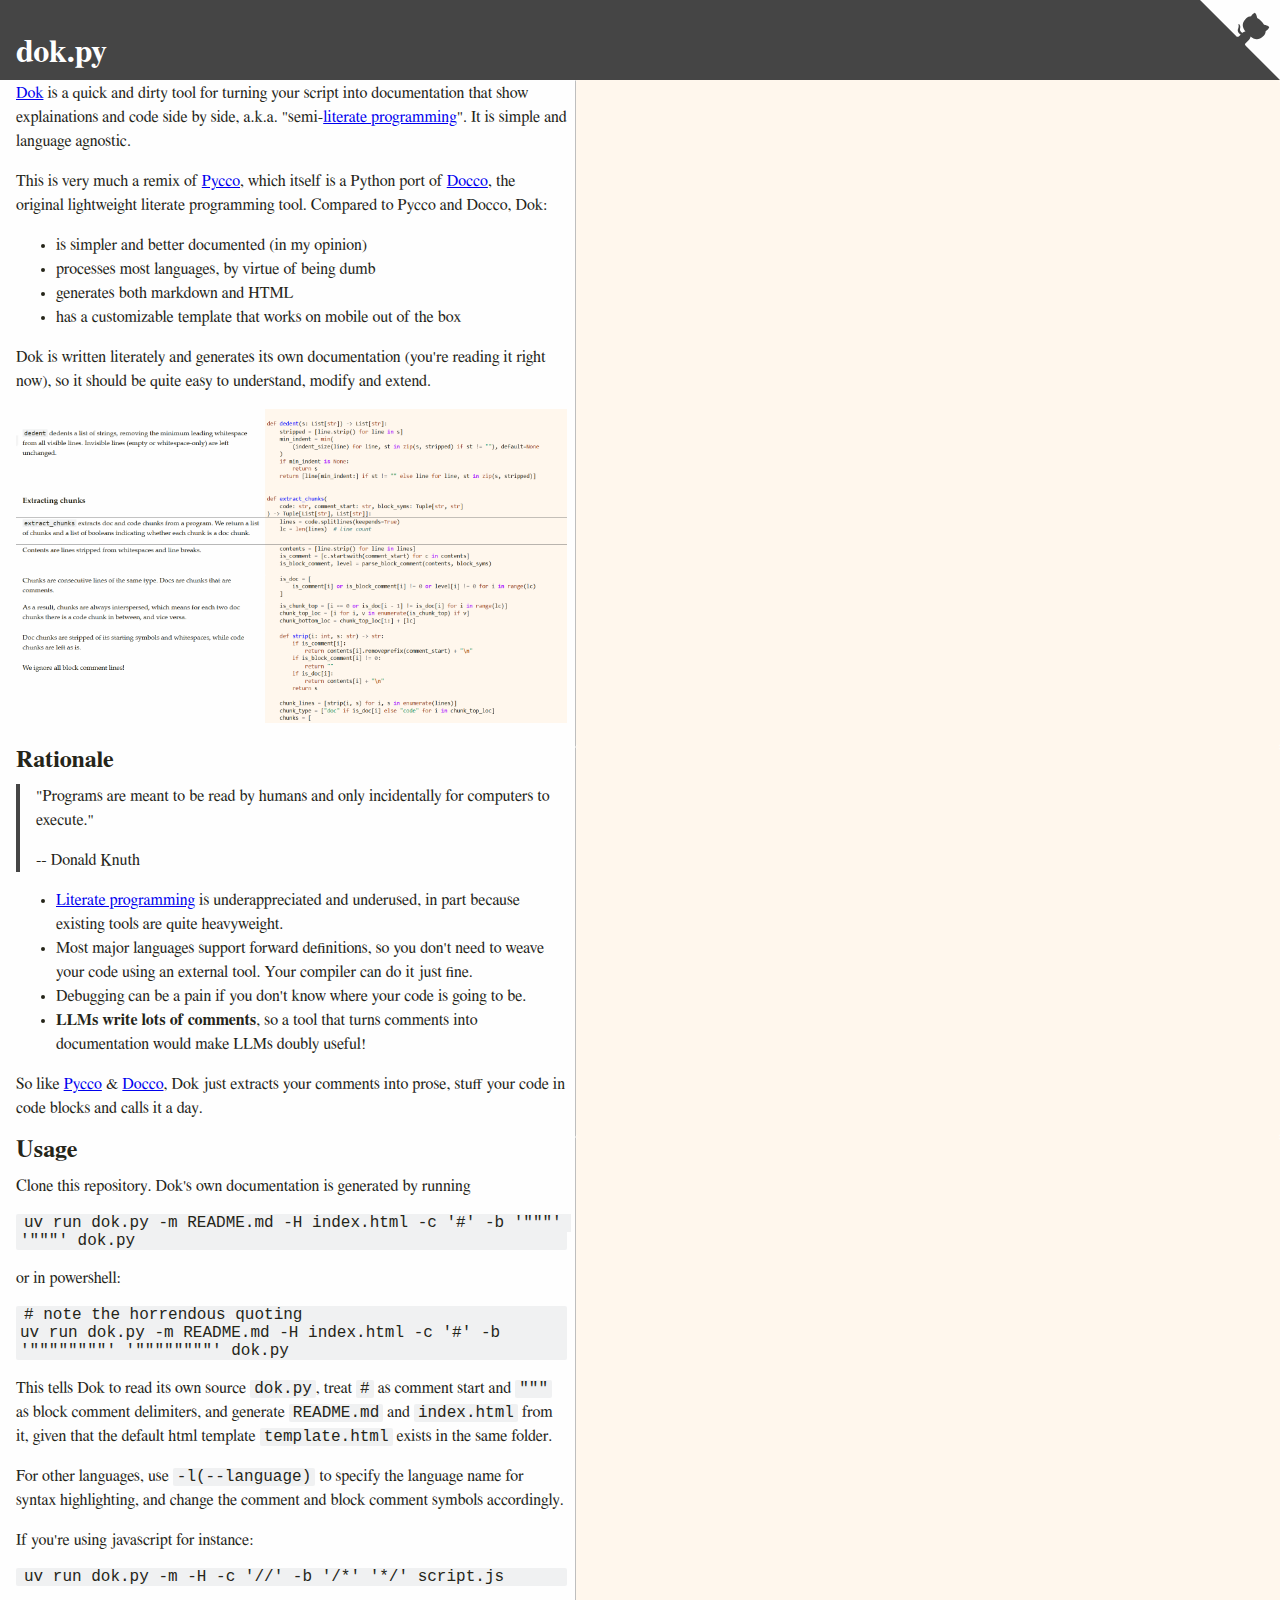
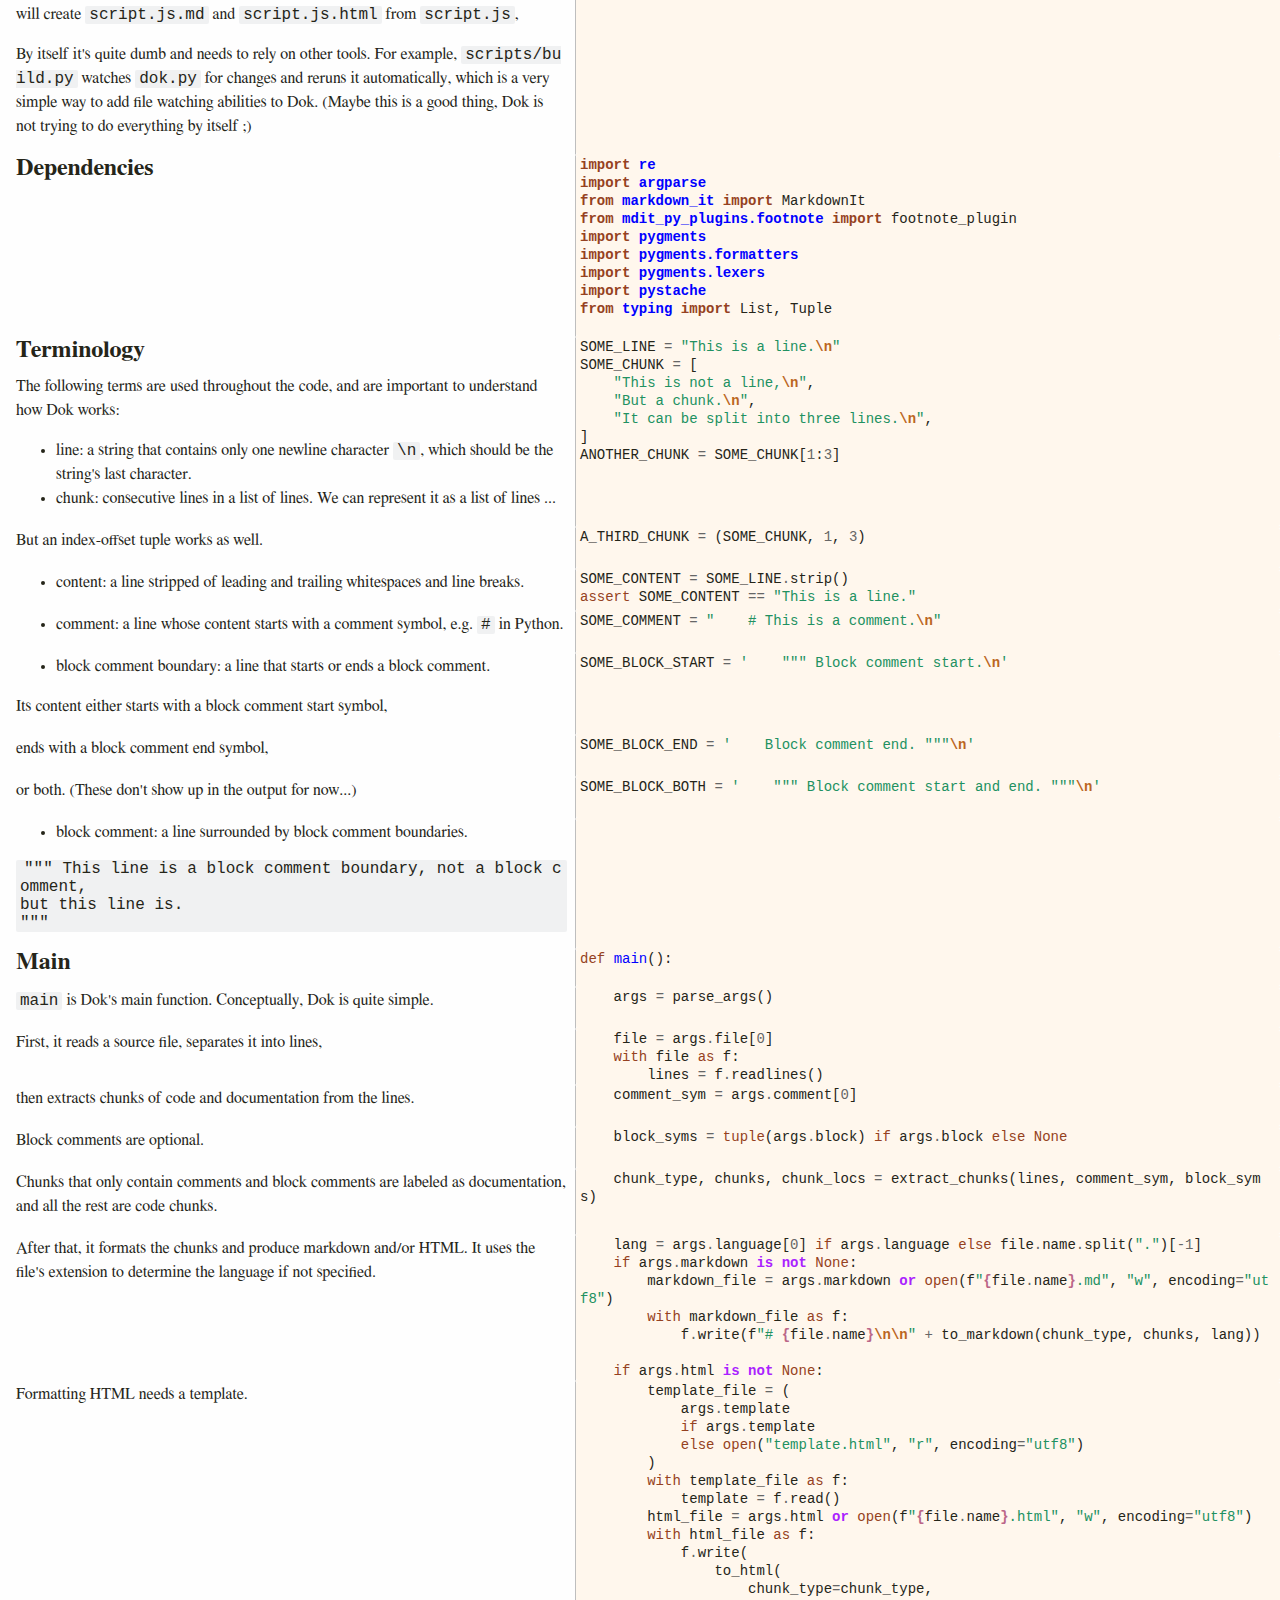
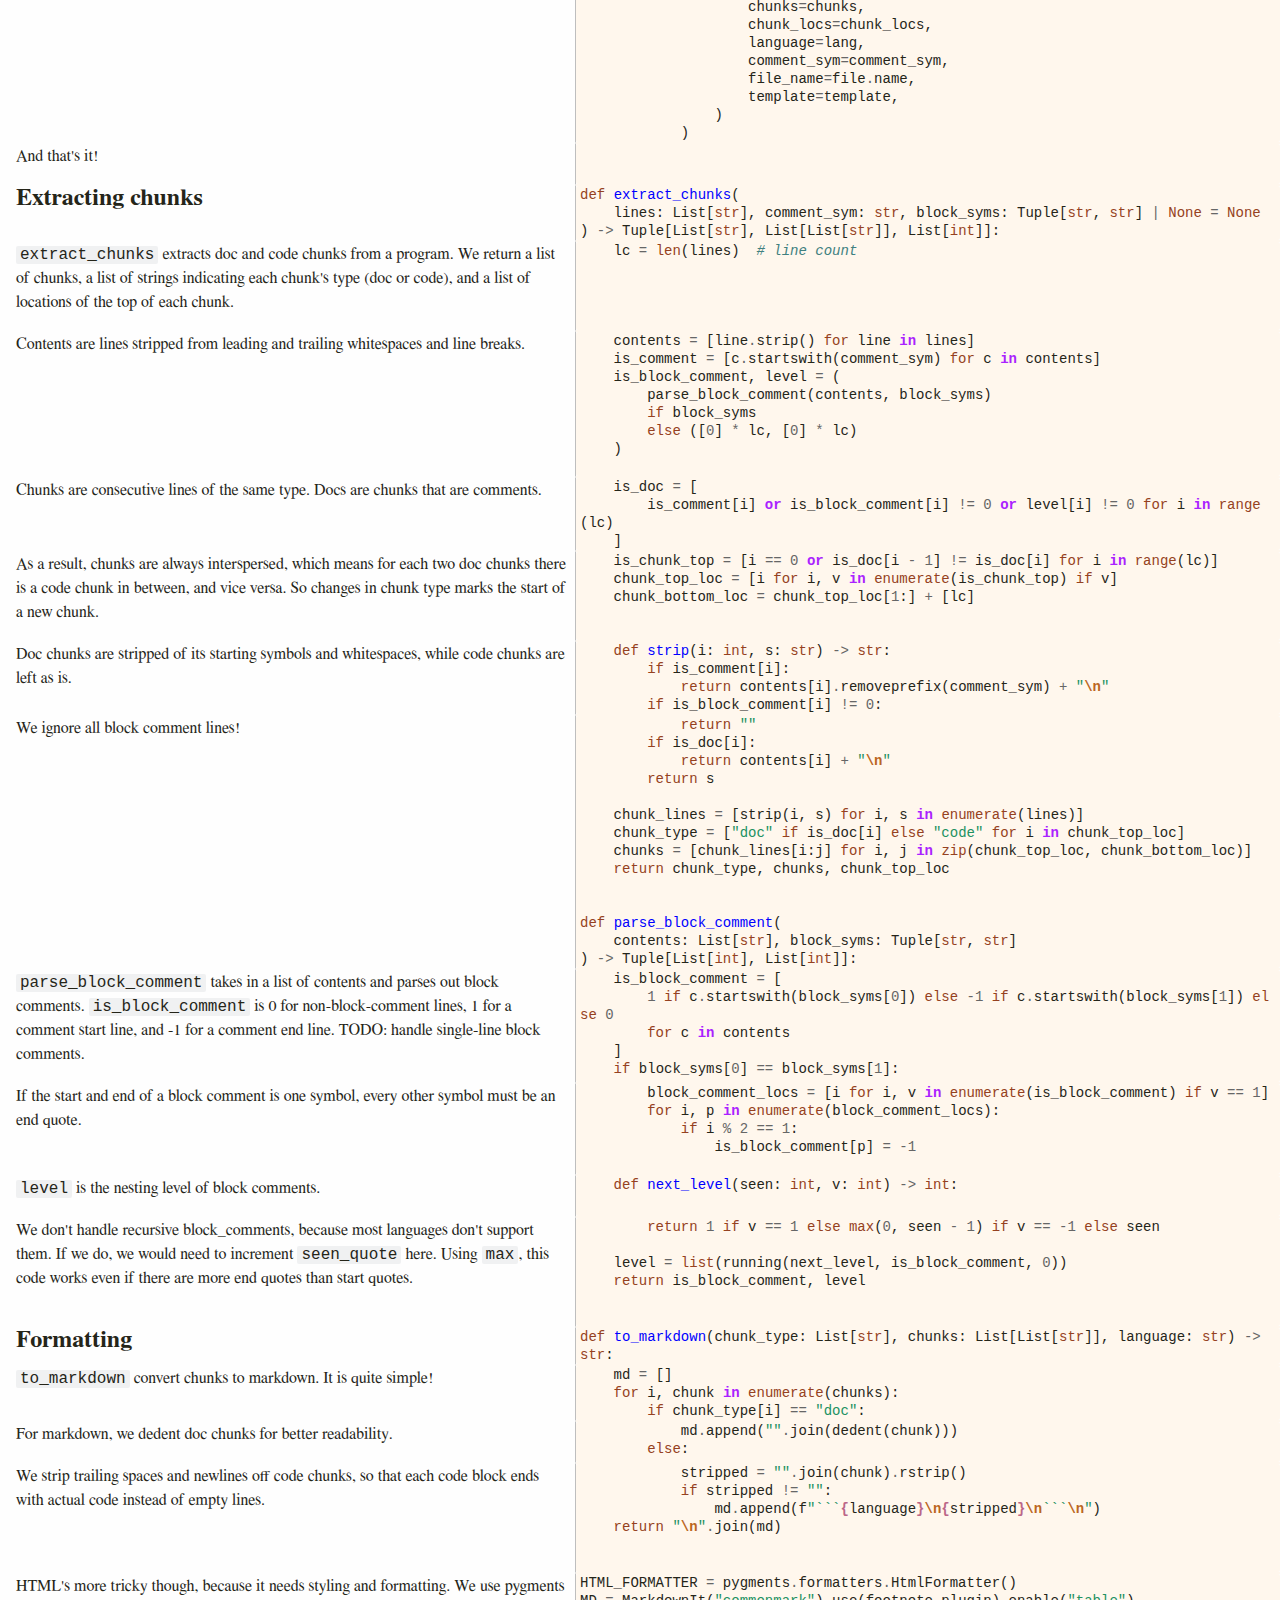
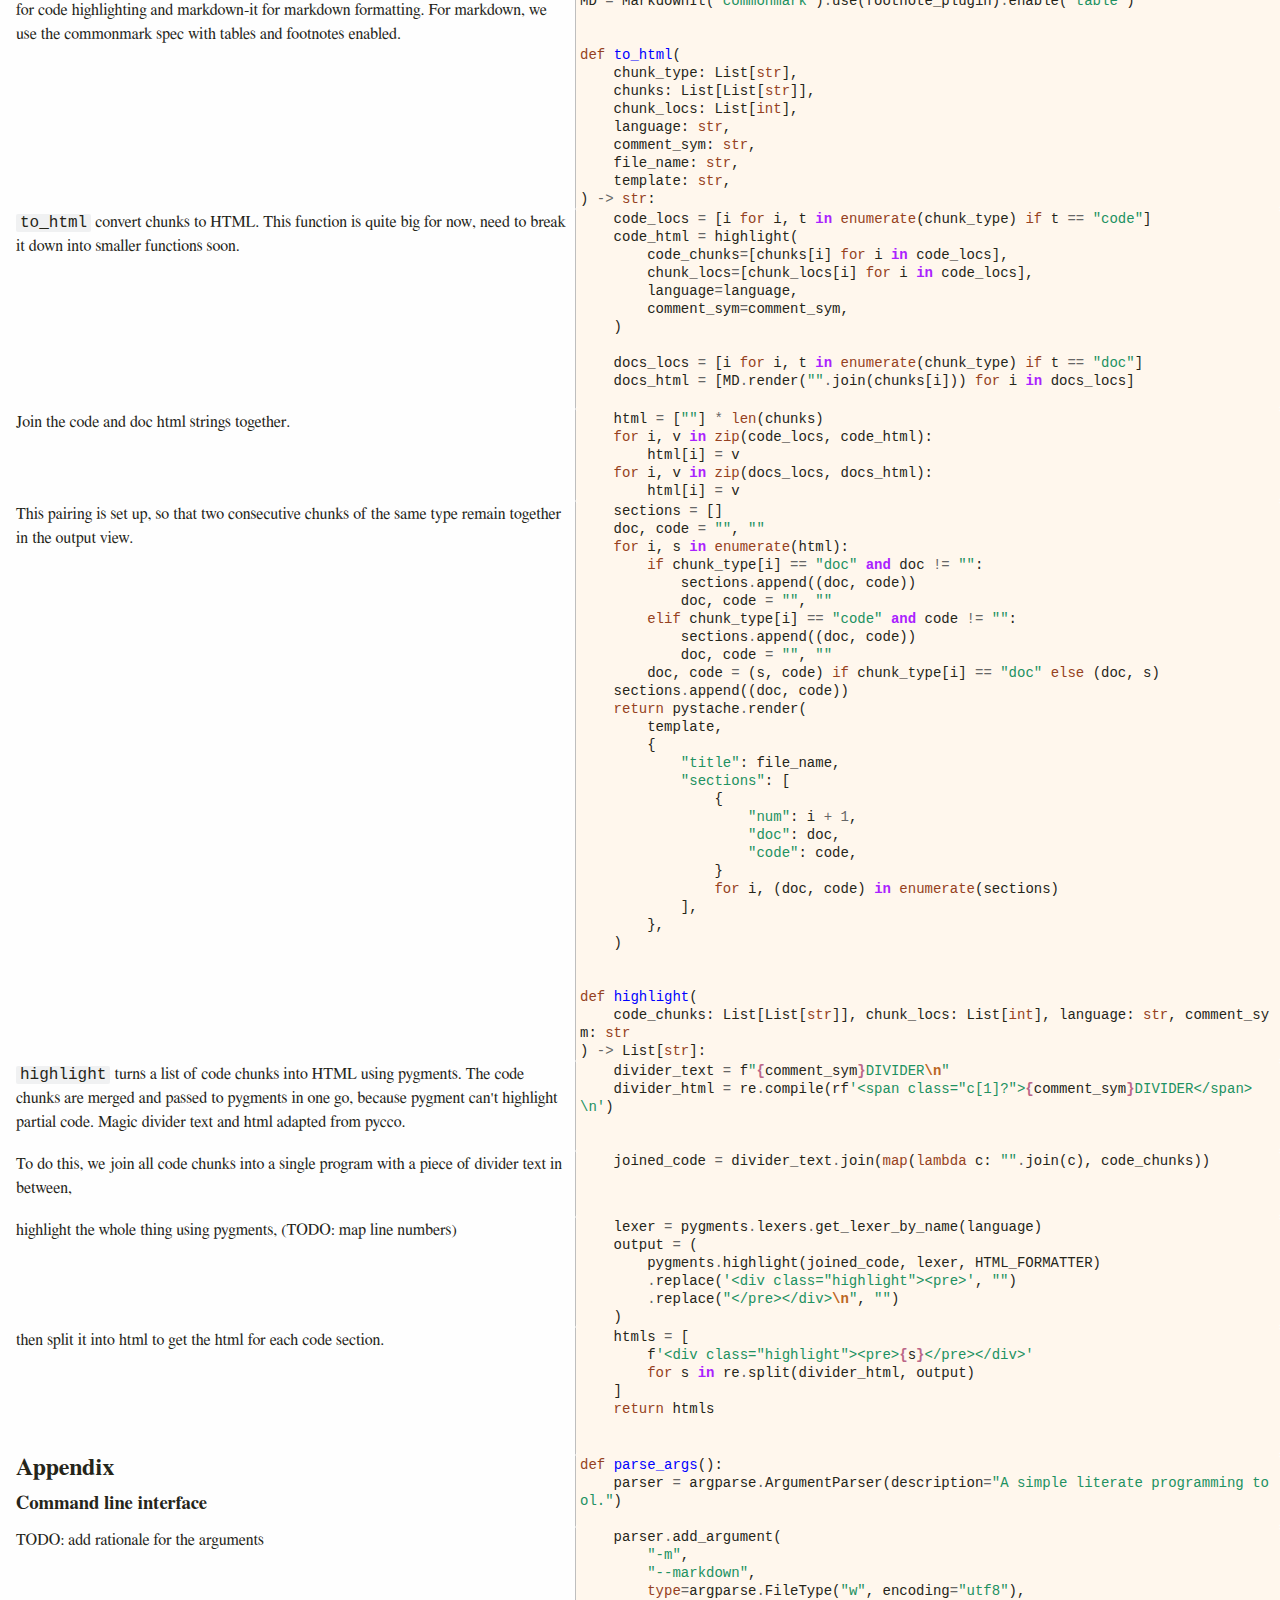
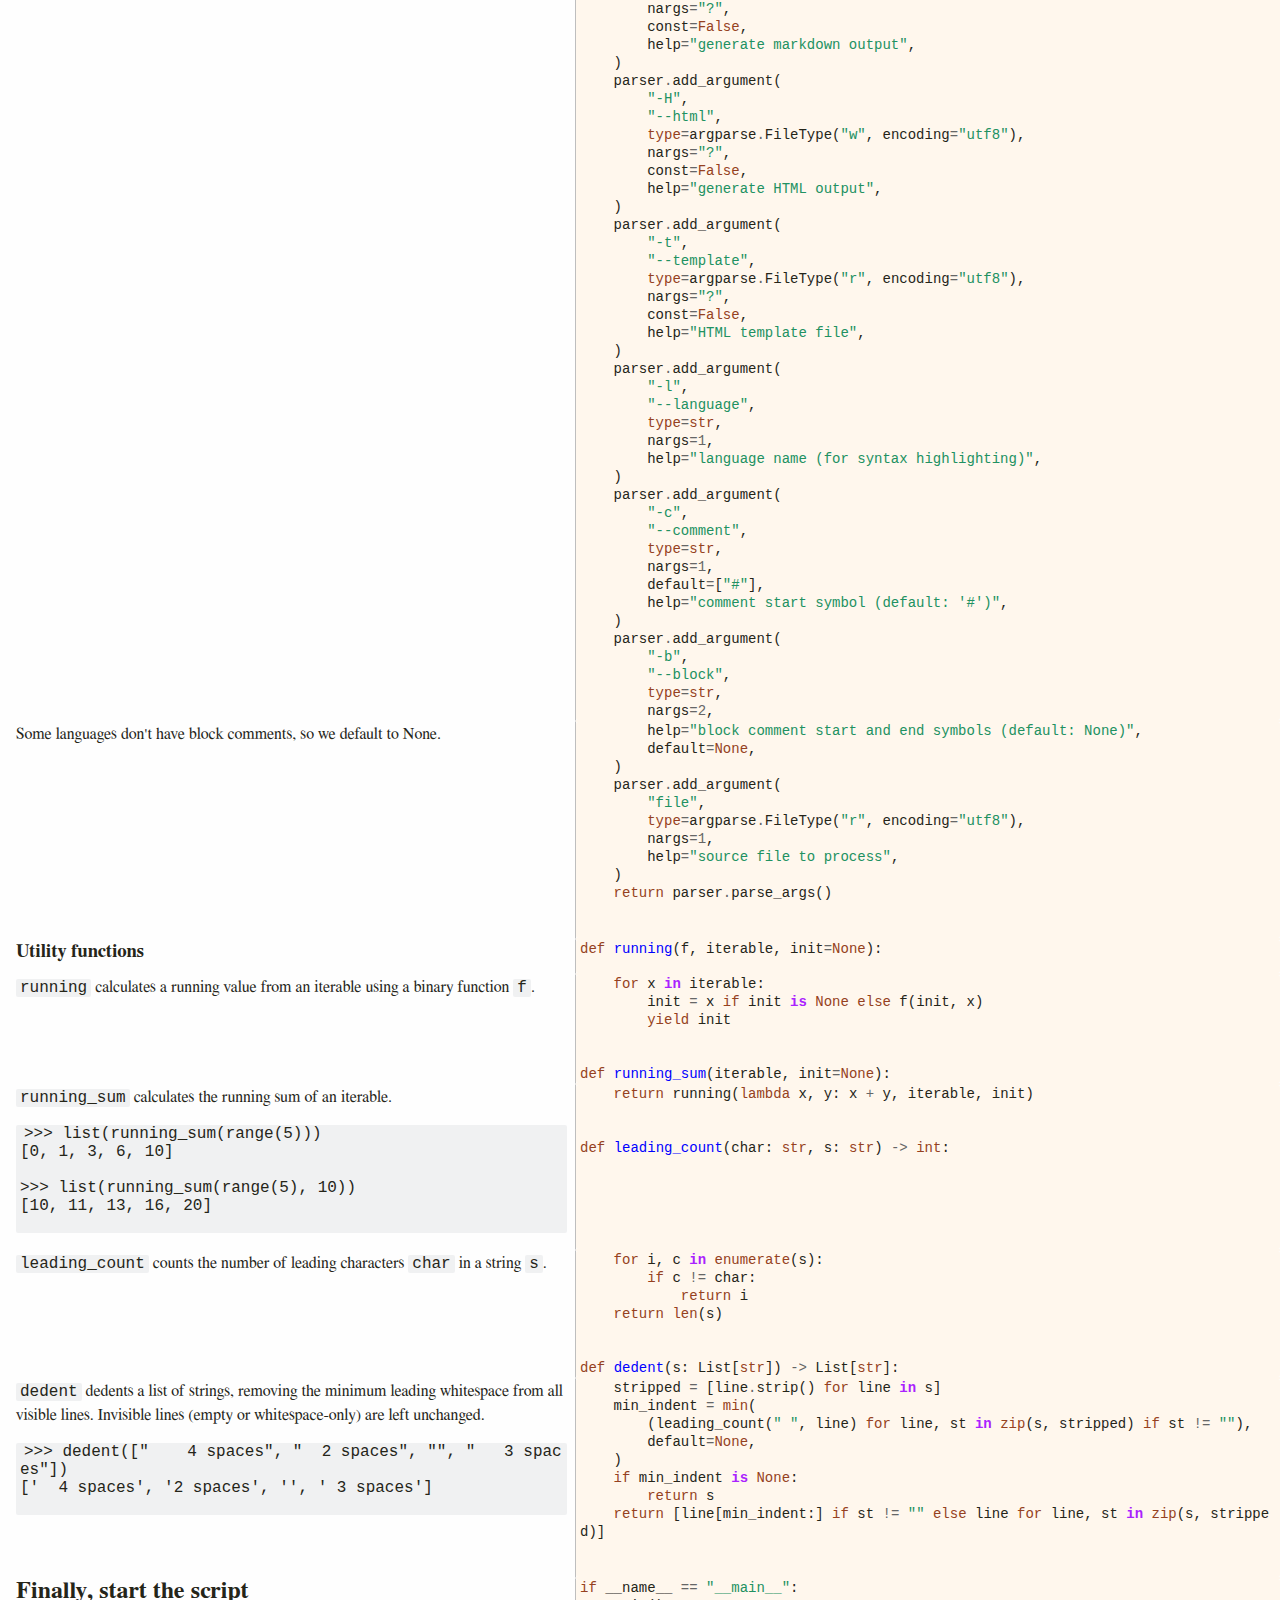
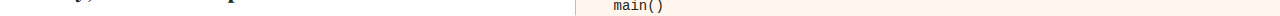
<file: index.html>
<!DOCTYPE html>
<html>
  <head>
    <meta http-equiv="content-type" content="text/html;charset=utf-8" />
    <title>dok.py</title>
    <link rel="stylesheet" href="dok.css" type="text/css" />
  </head>
  <body>
    <div id="container">
      <div id="background"></div>
      <header>
        <h1 class="doc">dok.py</h1>
        <a
          href="https://github.com/RebelPotato/doci.py"
          class="github-corner"
          aria-label="View source on GitHub"
          ><svg
            width="80"
            height="80"
            viewBox="0 0 250 250"
            style="
              fill: #fefefe;
              color: #454545;
              position: absolute;
              top: 0;
              border: 0;
              right: 0;
            "
            aria-hidden="true"
          >
            <path d="M0,0 L115,115 L130,115 L142,142 L250,250 L250,0 Z" />
            <path
              d="M128.3,109.0 C113.8,99.7 119.0,89.6 119.0,89.6 C122.0,82.7 120.5,78.6 120.5,78.6 C119.2,72.0 123.4,76.3 123.4,76.3 C127.3,80.9 125.5,87.3 125.5,87.3 C122.9,97.6 130.6,101.9 134.4,103.2"
              fill="currentColor"
              style="transform-origin: 130px 106px"
              class="octo-arm"
            />
            <path
              d="M115.0,115.0 C114.9,115.1 118.7,116.5 119.8,115.4 L133.7,101.6 C136.9,99.2 139.9,98.4 142.2,98.6 C133.8,88.0 127.5,74.4 143.8,58.0 C148.5,53.4 154.0,51.2 159.7,51.0 C160.3,49.4 163.2,43.6 171.4,40.1 C171.4,40.1 176.1,42.5 178.8,56.2 C183.1,58.6 187.2,61.8 190.9,65.4 C194.5,69.0 197.7,73.2 200.1,77.6 C213.8,80.2 216.3,84.9 216.3,84.9 C212.7,93.1 206.9,96.0 205.4,96.6 C205.1,102.4 203.0,107.8 198.3,112.5 C181.9,128.9 168.3,122.5 157.7,114.1 C157.9,116.9 156.7,120.9 152.7,124.9 L141.0,136.5 C139.8,137.7 141.6,141.9 141.8,141.8 Z"
              fill="currentColor"
              class="octo-body"
            /></svg></a
        ><style>
          .github-corner:hover .octo-arm {
            animation: octocat-wave 560ms ease-in-out;
          }
          @keyframes octocat-wave {
            0%,
            100% {
              transform: rotate(0);
            }
            20%,
            60% {
              transform: rotate(-25deg);
            }
            40%,
            80% {
              transform: rotate(10deg);
            }
          }
          @media (max-width: 500px) {
            .github-corner:hover .octo-arm {
              animation: none;
            }
            .github-corner .octo-arm {
              animation: octocat-wave 560ms ease-in-out;
            }
          }
        </style>
      </header>
      <section id="section-1">
        <div class="doc">
          <div class="octowrap">
            <a class="octothorpe" href="#section-1">#</a>
          </div>
          <p><a href="https://rebelpotato.github.io/dok.py/">Dok</a> is a quick and dirty tool for turning your script into documentation
that show explainations and code side by side, a.k.a. &quot;semi-<a href="https://en.wikipedia.org/wiki/Literate_programming">literate programming</a>&quot;.
It is simple and language agnostic.</p>
<p>This is very much a remix of <a href="https://github.com/pycco-docs/pycco">Pycco</a>,
which itself is a Python port of <a href="https://github.com/jashkenas/docco">Docco</a>,
the original lightweight literate programming tool. Compared to Pycco and Docco, Dok:</p>
<ul>
<li>is simpler and better documented (in my opinion)</li>
<li>processes most languages, by virtue of being dumb</li>
<li>generates both markdown and HTML</li>
<li>has a customizable template that works on mobile out of the box</li>
</ul>
<p>Dok is written literately and generates its own documentation (you're reading it right now),
so it should be quite easy to understand, modify and extend.</p>
<p><img src="./assets/screenshot.png" alt="Screenshot of Dok output" /></p>

        </div>
        <div class="code"><div class="highlight"><pre><span></span></pre></div></div>
      </section>
      <section id="section-2">
        <div class="doc">
          <div class="octowrap">
            <a class="octothorpe" href="#section-2">#</a>
          </div>
          <h2>Rationale</h2>
<blockquote>
<p>&quot;Programs are meant to be read by humans and only incidentally for computers to execute.&quot;</p>
<p>-- Donald Knuth</p>
</blockquote>
<ul>
<li><a href="https://en.wikipedia.org/wiki/Literate_programming">Literate programming</a> is
underappreciated and underused, in part because existing tools are quite heavyweight.</li>
<li>Most major languages support forward definitions, so you don't need to
weave your code using an external tool. Your compiler can do it just fine.</li>
<li>Debugging can be a pain if you don't know where your code is going to be.</li>
<li><strong>LLMs write lots of comments</strong>, so a tool that turns comments into documentation
would make LLMs doubly useful!</li>
</ul>
<p>So like <a href="https://github.com/pycco-docs/pycco">Pycco</a> &amp; <a href="https://github.com/jashkenas/docco">Docco</a>,
Dok just extracts your comments into prose, stuff your code in code blocks
and calls it a day.</p>

        </div>
        <div class="code"><div class="highlight"><pre>
</pre></div></div>
      </section>
      <section id="section-3">
        <div class="doc">
          <div class="octowrap">
            <a class="octothorpe" href="#section-3">#</a>
          </div>
          <h2>Usage</h2>
<p>Clone this repository. Dok's own documentation is generated by running</p>
<pre><code class="language-bash">uv run dok.py -m README.md -H index.html -c '#' -b '&quot;&quot;&quot;' '&quot;&quot;&quot;' dok.py
</code></pre>
<p>or in powershell:</p>
<pre><code class="language-powershell"># note the horrendous quoting
uv run dok.py -m README.md -H index.html -c '#' -b '&quot;&quot;&quot;&quot;&quot;&quot;&quot;&quot;' '&quot;&quot;&quot;&quot;&quot;&quot;&quot;&quot;' dok.py
</code></pre>
<p>This tells Dok to read its own source <code>dok.py</code>, treat <code>#</code> as comment start
and <code>&quot;&quot;&quot;</code> as block comment delimiters, and generate <code>README.md</code> and <code>index.html</code>
from it, given that the default html template <code>template.html</code> exists in the same folder.</p>
<p>For other languages, use <code>-l(--language)</code> to specify the language name for syntax highlighting,
and change the comment and block comment symbols accordingly.</p>
<p>If you're using javascript for instance:</p>
<pre><code class="language-bash">uv run dok.py -m -H -c '//' -b '/*' '*/' script.js
</code></pre>
<p>will create <code>script.js.md</code> and <code>script.js.html</code> from <code>script.js</code>,</p>
<p>By itself it's quite dumb and needs to rely on other tools. For example, <code>scripts/build.py</code>
watches <code>dok.py</code> for changes and reruns it automatically, which
is a very simple way to add file watching abilities to Dok.
(Maybe this is a good thing, Dok is not trying to do everything by itself ;)</p>

        </div>
        <div class="code"><div class="highlight"><pre>
</pre></div></div>
      </section>
      <section id="section-4">
        <div class="doc">
          <div class="octowrap">
            <a class="octothorpe" href="#section-4">#</a>
          </div>
          <h2>Dependencies</h2>

        </div>
        <div class="code"><div class="highlight"><pre><span class="kn">import</span><span class="w"> </span><span class="nn">re</span>
<span class="kn">import</span><span class="w"> </span><span class="nn">argparse</span>
<span class="kn">from</span><span class="w"> </span><span class="nn">markdown_it</span><span class="w"> </span><span class="kn">import</span> <span class="n">MarkdownIt</span>
<span class="kn">from</span><span class="w"> </span><span class="nn">mdit_py_plugins.footnote</span><span class="w"> </span><span class="kn">import</span> <span class="n">footnote_plugin</span>
<span class="kn">import</span><span class="w"> </span><span class="nn">pygments</span>
<span class="kn">import</span><span class="w"> </span><span class="nn">pygments.formatters</span>
<span class="kn">import</span><span class="w"> </span><span class="nn">pygments.lexers</span>
<span class="kn">import</span><span class="w"> </span><span class="nn">pystache</span>
<span class="kn">from</span><span class="w"> </span><span class="nn">typing</span><span class="w"> </span><span class="kn">import</span> <span class="n">List</span><span class="p">,</span> <span class="n">Tuple</span>

</pre></div></div>
      </section>
      <section id="section-5">
        <div class="doc">
          <div class="octowrap">
            <a class="octothorpe" href="#section-5">#</a>
          </div>
          <h2>Terminology</h2>
<p>The following terms are used throughout the code, and are important to understand how Dok works:</p>
<ul>
<li>line: a string that contains only one newline character <code>\n</code>, which should be the string's last character.</li>
<li>chunk: consecutive lines in a list of lines. We can represent it as a list of lines ...</li>
</ul>

        </div>
        <div class="code"><div class="highlight"><pre><span class="n">SOME_LINE</span> <span class="o">=</span> <span class="s2">&quot;This is a line.</span><span class="se">\n</span><span class="s2">&quot;</span>
<span class="n">SOME_CHUNK</span> <span class="o">=</span> <span class="p">[</span>
    <span class="s2">&quot;This is not a line,</span><span class="se">\n</span><span class="s2">&quot;</span><span class="p">,</span>
    <span class="s2">&quot;But a chunk.</span><span class="se">\n</span><span class="s2">&quot;</span><span class="p">,</span>
    <span class="s2">&quot;It can be split into three lines.</span><span class="se">\n</span><span class="s2">&quot;</span><span class="p">,</span>
<span class="p">]</span>
<span class="n">ANOTHER_CHUNK</span> <span class="o">=</span> <span class="n">SOME_CHUNK</span><span class="p">[</span><span class="mi">1</span><span class="p">:</span><span class="mi">3</span><span class="p">]</span>
</pre></div></div>
      </section>
      <section id="section-6">
        <div class="doc">
          <div class="octowrap">
            <a class="octothorpe" href="#section-6">#</a>
          </div>
          <p>But an index-offset tuple works as well.</p>

        </div>
        <div class="code"><div class="highlight"><pre><span class="n">A_THIRD_CHUNK</span> <span class="o">=</span> <span class="p">(</span><span class="n">SOME_CHUNK</span><span class="p">,</span> <span class="mi">1</span><span class="p">,</span> <span class="mi">3</span><span class="p">)</span>
</pre></div></div>
      </section>
      <section id="section-7">
        <div class="doc">
          <div class="octowrap">
            <a class="octothorpe" href="#section-7">#</a>
          </div>
          <ul>
<li>content: a line stripped of leading and trailing whitespaces and line breaks.</li>
</ul>

        </div>
        <div class="code"><div class="highlight"><pre><span class="n">SOME_CONTENT</span> <span class="o">=</span> <span class="n">SOME_LINE</span><span class="o">.</span><span class="n">strip</span><span class="p">()</span>
<span class="k">assert</span> <span class="n">SOME_CONTENT</span> <span class="o">==</span> <span class="s2">&quot;This is a line.&quot;</span>
</pre></div></div>
      </section>
      <section id="section-8">
        <div class="doc">
          <div class="octowrap">
            <a class="octothorpe" href="#section-8">#</a>
          </div>
          <ul>
<li>comment: a line whose content starts with a comment symbol, e.g. <code>#</code> in Python.</li>
</ul>

        </div>
        <div class="code"><div class="highlight"><pre><span class="n">SOME_COMMENT</span> <span class="o">=</span> <span class="s2">&quot;    # This is a comment.</span><span class="se">\n</span><span class="s2">&quot;</span>
</pre></div></div>
      </section>
      <section id="section-9">
        <div class="doc">
          <div class="octowrap">
            <a class="octothorpe" href="#section-9">#</a>
          </div>
          <ul>
<li>block comment boundary: a line that starts or ends a block comment.</li>
</ul>
<p>Its content either starts with a block comment start symbol,</p>

        </div>
        <div class="code"><div class="highlight"><pre><span class="n">SOME_BLOCK_START</span> <span class="o">=</span> <span class="s1">&#39;    &quot;&quot;&quot; Block comment start.</span><span class="se">\n</span><span class="s1">&#39;</span>
</pre></div></div>
      </section>
      <section id="section-10">
        <div class="doc">
          <div class="octowrap">
            <a class="octothorpe" href="#section-10">#</a>
          </div>
          <p>ends with a block comment end symbol,</p>

        </div>
        <div class="code"><div class="highlight"><pre><span class="n">SOME_BLOCK_END</span> <span class="o">=</span> <span class="s1">&#39;    Block comment end. &quot;&quot;&quot;</span><span class="se">\n</span><span class="s1">&#39;</span>
</pre></div></div>
      </section>
      <section id="section-11">
        <div class="doc">
          <div class="octowrap">
            <a class="octothorpe" href="#section-11">#</a>
          </div>
          <p>or both. (These don't show up in the output for now...)</p>

        </div>
        <div class="code"><div class="highlight"><pre><span class="n">SOME_BLOCK_BOTH</span> <span class="o">=</span> <span class="s1">&#39;    &quot;&quot;&quot; Block comment start and end. &quot;&quot;&quot;</span><span class="se">\n</span><span class="s1">&#39;</span>
</pre></div></div>
      </section>
      <section id="section-12">
        <div class="doc">
          <div class="octowrap">
            <a class="octothorpe" href="#section-12">#</a>
          </div>
          <ul>
<li>block comment: a line surrounded by block comment boundaries.</li>
</ul>
<pre><code class="language-python">&quot;&quot;&quot; This line is a block comment boundary, not a block comment,
but this line is.
&quot;&quot;&quot;
</code></pre>

        </div>
        <div class="code"><div class="highlight"><pre>

</pre></div></div>
      </section>
      <section id="section-13">
        <div class="doc">
          <div class="octowrap">
            <a class="octothorpe" href="#section-13">#</a>
          </div>
          <h2>Main</h2>

        </div>
        <div class="code"><div class="highlight"><pre><span class="k">def</span><span class="w"> </span><span class="nf">main</span><span class="p">():</span>
</pre></div></div>
      </section>
      <section id="section-14">
        <div class="doc">
          <div class="octowrap">
            <a class="octothorpe" href="#section-14">#</a>
          </div>
          <p><code>main</code> is Dok's main function. Conceptually, Dok is quite simple.</p>

        </div>
        <div class="code"><div class="highlight"><pre>    <span class="n">args</span> <span class="o">=</span> <span class="n">parse_args</span><span class="p">()</span>
</pre></div></div>
      </section>
      <section id="section-15">
        <div class="doc">
          <div class="octowrap">
            <a class="octothorpe" href="#section-15">#</a>
          </div>
          <p>First, it reads a source file, separates it into lines,</p>

        </div>
        <div class="code"><div class="highlight"><pre>    <span class="n">file</span> <span class="o">=</span> <span class="n">args</span><span class="o">.</span><span class="n">file</span><span class="p">[</span><span class="mi">0</span><span class="p">]</span>
    <span class="k">with</span> <span class="n">file</span> <span class="k">as</span> <span class="n">f</span><span class="p">:</span>
        <span class="n">lines</span> <span class="o">=</span> <span class="n">f</span><span class="o">.</span><span class="n">readlines</span><span class="p">()</span>
</pre></div></div>
      </section>
      <section id="section-16">
        <div class="doc">
          <div class="octowrap">
            <a class="octothorpe" href="#section-16">#</a>
          </div>
          <p>then extracts chunks of code and documentation from the lines.</p>

        </div>
        <div class="code"><div class="highlight"><pre>    <span class="n">comment_sym</span> <span class="o">=</span> <span class="n">args</span><span class="o">.</span><span class="n">comment</span><span class="p">[</span><span class="mi">0</span><span class="p">]</span>
</pre></div></div>
      </section>
      <section id="section-17">
        <div class="doc">
          <div class="octowrap">
            <a class="octothorpe" href="#section-17">#</a>
          </div>
          <p>Block comments are optional.</p>

        </div>
        <div class="code"><div class="highlight"><pre>    <span class="n">block_syms</span> <span class="o">=</span> <span class="nb">tuple</span><span class="p">(</span><span class="n">args</span><span class="o">.</span><span class="n">block</span><span class="p">)</span> <span class="k">if</span> <span class="n">args</span><span class="o">.</span><span class="n">block</span> <span class="k">else</span> <span class="kc">None</span>
</pre></div></div>
      </section>
      <section id="section-18">
        <div class="doc">
          <div class="octowrap">
            <a class="octothorpe" href="#section-18">#</a>
          </div>
          <p>Chunks that only contain comments and block comments are labeled as documentation,
and all the rest are code chunks.</p>

        </div>
        <div class="code"><div class="highlight"><pre>    <span class="n">chunk_type</span><span class="p">,</span> <span class="n">chunks</span><span class="p">,</span> <span class="n">chunk_locs</span> <span class="o">=</span> <span class="n">extract_chunks</span><span class="p">(</span><span class="n">lines</span><span class="p">,</span> <span class="n">comment_sym</span><span class="p">,</span> <span class="n">block_syms</span><span class="p">)</span>

</pre></div></div>
      </section>
      <section id="section-19">
        <div class="doc">
          <div class="octowrap">
            <a class="octothorpe" href="#section-19">#</a>
          </div>
          <p>After that, it formats the chunks and produce markdown and/or HTML.
It uses the file's extension to determine the language if not specified.</p>

        </div>
        <div class="code"><div class="highlight"><pre>    <span class="n">lang</span> <span class="o">=</span> <span class="n">args</span><span class="o">.</span><span class="n">language</span><span class="p">[</span><span class="mi">0</span><span class="p">]</span> <span class="k">if</span> <span class="n">args</span><span class="o">.</span><span class="n">language</span> <span class="k">else</span> <span class="n">file</span><span class="o">.</span><span class="n">name</span><span class="o">.</span><span class="n">split</span><span class="p">(</span><span class="s2">&quot;.&quot;</span><span class="p">)[</span><span class="o">-</span><span class="mi">1</span><span class="p">]</span>
    <span class="k">if</span> <span class="n">args</span><span class="o">.</span><span class="n">markdown</span> <span class="ow">is</span> <span class="ow">not</span> <span class="kc">None</span><span class="p">:</span>
        <span class="n">markdown_file</span> <span class="o">=</span> <span class="n">args</span><span class="o">.</span><span class="n">markdown</span> <span class="ow">or</span> <span class="nb">open</span><span class="p">(</span><span class="sa">f</span><span class="s2">&quot;</span><span class="si">{</span><span class="n">file</span><span class="o">.</span><span class="n">name</span><span class="si">}</span><span class="s2">.md&quot;</span><span class="p">,</span> <span class="s2">&quot;w&quot;</span><span class="p">,</span> <span class="n">encoding</span><span class="o">=</span><span class="s2">&quot;utf8&quot;</span><span class="p">)</span>
        <span class="k">with</span> <span class="n">markdown_file</span> <span class="k">as</span> <span class="n">f</span><span class="p">:</span>
            <span class="n">f</span><span class="o">.</span><span class="n">write</span><span class="p">(</span><span class="sa">f</span><span class="s2">&quot;# </span><span class="si">{</span><span class="n">file</span><span class="o">.</span><span class="n">name</span><span class="si">}</span><span class="se">\n\n</span><span class="s2">&quot;</span> <span class="o">+</span> <span class="n">to_markdown</span><span class="p">(</span><span class="n">chunk_type</span><span class="p">,</span> <span class="n">chunks</span><span class="p">,</span> <span class="n">lang</span><span class="p">))</span>

    <span class="k">if</span> <span class="n">args</span><span class="o">.</span><span class="n">html</span> <span class="ow">is</span> <span class="ow">not</span> <span class="kc">None</span><span class="p">:</span>
</pre></div></div>
      </section>
      <section id="section-20">
        <div class="doc">
          <div class="octowrap">
            <a class="octothorpe" href="#section-20">#</a>
          </div>
          <p>Formatting HTML needs a template.</p>

        </div>
        <div class="code"><div class="highlight"><pre>        <span class="n">template_file</span> <span class="o">=</span> <span class="p">(</span>
            <span class="n">args</span><span class="o">.</span><span class="n">template</span>
            <span class="k">if</span> <span class="n">args</span><span class="o">.</span><span class="n">template</span>
            <span class="k">else</span> <span class="nb">open</span><span class="p">(</span><span class="s2">&quot;template.html&quot;</span><span class="p">,</span> <span class="s2">&quot;r&quot;</span><span class="p">,</span> <span class="n">encoding</span><span class="o">=</span><span class="s2">&quot;utf8&quot;</span><span class="p">)</span>
        <span class="p">)</span>
        <span class="k">with</span> <span class="n">template_file</span> <span class="k">as</span> <span class="n">f</span><span class="p">:</span>
            <span class="n">template</span> <span class="o">=</span> <span class="n">f</span><span class="o">.</span><span class="n">read</span><span class="p">()</span>
        <span class="n">html_file</span> <span class="o">=</span> <span class="n">args</span><span class="o">.</span><span class="n">html</span> <span class="ow">or</span> <span class="nb">open</span><span class="p">(</span><span class="sa">f</span><span class="s2">&quot;</span><span class="si">{</span><span class="n">file</span><span class="o">.</span><span class="n">name</span><span class="si">}</span><span class="s2">.html&quot;</span><span class="p">,</span> <span class="s2">&quot;w&quot;</span><span class="p">,</span> <span class="n">encoding</span><span class="o">=</span><span class="s2">&quot;utf8&quot;</span><span class="p">)</span>
        <span class="k">with</span> <span class="n">html_file</span> <span class="k">as</span> <span class="n">f</span><span class="p">:</span>
            <span class="n">f</span><span class="o">.</span><span class="n">write</span><span class="p">(</span>
                <span class="n">to_html</span><span class="p">(</span>
                    <span class="n">chunk_type</span><span class="o">=</span><span class="n">chunk_type</span><span class="p">,</span>
                    <span class="n">chunks</span><span class="o">=</span><span class="n">chunks</span><span class="p">,</span>
                    <span class="n">chunk_locs</span><span class="o">=</span><span class="n">chunk_locs</span><span class="p">,</span>
                    <span class="n">language</span><span class="o">=</span><span class="n">lang</span><span class="p">,</span>
                    <span class="n">comment_sym</span><span class="o">=</span><span class="n">comment_sym</span><span class="p">,</span>
                    <span class="n">file_name</span><span class="o">=</span><span class="n">file</span><span class="o">.</span><span class="n">name</span><span class="p">,</span>
                    <span class="n">template</span><span class="o">=</span><span class="n">template</span><span class="p">,</span>
                <span class="p">)</span>
            <span class="p">)</span>
</pre></div></div>
      </section>
      <section id="section-21">
        <div class="doc">
          <div class="octowrap">
            <a class="octothorpe" href="#section-21">#</a>
          </div>
          <p>And that's it!</p>

        </div>
        <div class="code"><div class="highlight"><pre>

</pre></div></div>
      </section>
      <section id="section-22">
        <div class="doc">
          <div class="octowrap">
            <a class="octothorpe" href="#section-22">#</a>
          </div>
          <h2>Extracting chunks</h2>

        </div>
        <div class="code"><div class="highlight"><pre><span class="k">def</span><span class="w"> </span><span class="nf">extract_chunks</span><span class="p">(</span>
    <span class="n">lines</span><span class="p">:</span> <span class="n">List</span><span class="p">[</span><span class="nb">str</span><span class="p">],</span> <span class="n">comment_sym</span><span class="p">:</span> <span class="nb">str</span><span class="p">,</span> <span class="n">block_syms</span><span class="p">:</span> <span class="n">Tuple</span><span class="p">[</span><span class="nb">str</span><span class="p">,</span> <span class="nb">str</span><span class="p">]</span> <span class="o">|</span> <span class="kc">None</span> <span class="o">=</span> <span class="kc">None</span>
<span class="p">)</span> <span class="o">-&gt;</span> <span class="n">Tuple</span><span class="p">[</span><span class="n">List</span><span class="p">[</span><span class="nb">str</span><span class="p">],</span> <span class="n">List</span><span class="p">[</span><span class="n">List</span><span class="p">[</span><span class="nb">str</span><span class="p">]],</span> <span class="n">List</span><span class="p">[</span><span class="nb">int</span><span class="p">]]:</span>
</pre></div></div>
      </section>
      <section id="section-23">
        <div class="doc">
          <div class="octowrap">
            <a class="octothorpe" href="#section-23">#</a>
          </div>
          <p><code>extract_chunks</code> extracts doc and code chunks from a program. We return a list of chunks,
a list of strings indicating each chunk's type (doc or code),
and a list of locations of the top of each chunk.</p>

        </div>
        <div class="code"><div class="highlight"><pre>    <span class="n">lc</span> <span class="o">=</span> <span class="nb">len</span><span class="p">(</span><span class="n">lines</span><span class="p">)</span>  <span class="c1"># line count</span>
</pre></div></div>
      </section>
      <section id="section-24">
        <div class="doc">
          <div class="octowrap">
            <a class="octothorpe" href="#section-24">#</a>
          </div>
          <p>Contents are lines stripped from leading and trailing whitespaces and line breaks.</p>

        </div>
        <div class="code"><div class="highlight"><pre>    <span class="n">contents</span> <span class="o">=</span> <span class="p">[</span><span class="n">line</span><span class="o">.</span><span class="n">strip</span><span class="p">()</span> <span class="k">for</span> <span class="n">line</span> <span class="ow">in</span> <span class="n">lines</span><span class="p">]</span>
    <span class="n">is_comment</span> <span class="o">=</span> <span class="p">[</span><span class="n">c</span><span class="o">.</span><span class="n">startswith</span><span class="p">(</span><span class="n">comment_sym</span><span class="p">)</span> <span class="k">for</span> <span class="n">c</span> <span class="ow">in</span> <span class="n">contents</span><span class="p">]</span>
    <span class="n">is_block_comment</span><span class="p">,</span> <span class="n">level</span> <span class="o">=</span> <span class="p">(</span>
        <span class="n">parse_block_comment</span><span class="p">(</span><span class="n">contents</span><span class="p">,</span> <span class="n">block_syms</span><span class="p">)</span>
        <span class="k">if</span> <span class="n">block_syms</span>
        <span class="k">else</span> <span class="p">([</span><span class="mi">0</span><span class="p">]</span> <span class="o">*</span> <span class="n">lc</span><span class="p">,</span> <span class="p">[</span><span class="mi">0</span><span class="p">]</span> <span class="o">*</span> <span class="n">lc</span><span class="p">)</span>
    <span class="p">)</span>

</pre></div></div>
      </section>
      <section id="section-25">
        <div class="doc">
          <div class="octowrap">
            <a class="octothorpe" href="#section-25">#</a>
          </div>
          <p>Chunks are consecutive lines of the same type. Docs are chunks that are comments.</p>

        </div>
        <div class="code"><div class="highlight"><pre>    <span class="n">is_doc</span> <span class="o">=</span> <span class="p">[</span>
        <span class="n">is_comment</span><span class="p">[</span><span class="n">i</span><span class="p">]</span> <span class="ow">or</span> <span class="n">is_block_comment</span><span class="p">[</span><span class="n">i</span><span class="p">]</span> <span class="o">!=</span> <span class="mi">0</span> <span class="ow">or</span> <span class="n">level</span><span class="p">[</span><span class="n">i</span><span class="p">]</span> <span class="o">!=</span> <span class="mi">0</span> <span class="k">for</span> <span class="n">i</span> <span class="ow">in</span> <span class="nb">range</span><span class="p">(</span><span class="n">lc</span><span class="p">)</span>
    <span class="p">]</span>
</pre></div></div>
      </section>
      <section id="section-26">
        <div class="doc">
          <div class="octowrap">
            <a class="octothorpe" href="#section-26">#</a>
          </div>
          <p>As a result, chunks are always interspersed, which means
for each two doc chunks there is a code chunk in between, and vice versa.
So changes in chunk type marks the start of a new chunk.</p>

        </div>
        <div class="code"><div class="highlight"><pre>    <span class="n">is_chunk_top</span> <span class="o">=</span> <span class="p">[</span><span class="n">i</span> <span class="o">==</span> <span class="mi">0</span> <span class="ow">or</span> <span class="n">is_doc</span><span class="p">[</span><span class="n">i</span> <span class="o">-</span> <span class="mi">1</span><span class="p">]</span> <span class="o">!=</span> <span class="n">is_doc</span><span class="p">[</span><span class="n">i</span><span class="p">]</span> <span class="k">for</span> <span class="n">i</span> <span class="ow">in</span> <span class="nb">range</span><span class="p">(</span><span class="n">lc</span><span class="p">)]</span>
    <span class="n">chunk_top_loc</span> <span class="o">=</span> <span class="p">[</span><span class="n">i</span> <span class="k">for</span> <span class="n">i</span><span class="p">,</span> <span class="n">v</span> <span class="ow">in</span> <span class="nb">enumerate</span><span class="p">(</span><span class="n">is_chunk_top</span><span class="p">)</span> <span class="k">if</span> <span class="n">v</span><span class="p">]</span>
    <span class="n">chunk_bottom_loc</span> <span class="o">=</span> <span class="n">chunk_top_loc</span><span class="p">[</span><span class="mi">1</span><span class="p">:]</span> <span class="o">+</span> <span class="p">[</span><span class="n">lc</span><span class="p">]</span>

</pre></div></div>
      </section>
      <section id="section-27">
        <div class="doc">
          <div class="octowrap">
            <a class="octothorpe" href="#section-27">#</a>
          </div>
          <p>Doc chunks are stripped of its starting symbols and whitespaces,
while code chunks are left as is.</p>

        </div>
        <div class="code"><div class="highlight"><pre>    <span class="k">def</span><span class="w"> </span><span class="nf">strip</span><span class="p">(</span><span class="n">i</span><span class="p">:</span> <span class="nb">int</span><span class="p">,</span> <span class="n">s</span><span class="p">:</span> <span class="nb">str</span><span class="p">)</span> <span class="o">-&gt;</span> <span class="nb">str</span><span class="p">:</span>
        <span class="k">if</span> <span class="n">is_comment</span><span class="p">[</span><span class="n">i</span><span class="p">]:</span>
            <span class="k">return</span> <span class="n">contents</span><span class="p">[</span><span class="n">i</span><span class="p">]</span><span class="o">.</span><span class="n">removeprefix</span><span class="p">(</span><span class="n">comment_sym</span><span class="p">)</span> <span class="o">+</span> <span class="s2">&quot;</span><span class="se">\n</span><span class="s2">&quot;</span>
        <span class="k">if</span> <span class="n">is_block_comment</span><span class="p">[</span><span class="n">i</span><span class="p">]</span> <span class="o">!=</span> <span class="mi">0</span><span class="p">:</span>
</pre></div></div>
      </section>
      <section id="section-28">
        <div class="doc">
          <div class="octowrap">
            <a class="octothorpe" href="#section-28">#</a>
          </div>
          <p>We ignore all block comment lines!</p>

        </div>
        <div class="code"><div class="highlight"><pre>            <span class="k">return</span> <span class="s2">&quot;&quot;</span>
        <span class="k">if</span> <span class="n">is_doc</span><span class="p">[</span><span class="n">i</span><span class="p">]:</span>
            <span class="k">return</span> <span class="n">contents</span><span class="p">[</span><span class="n">i</span><span class="p">]</span> <span class="o">+</span> <span class="s2">&quot;</span><span class="se">\n</span><span class="s2">&quot;</span>
        <span class="k">return</span> <span class="n">s</span>

    <span class="n">chunk_lines</span> <span class="o">=</span> <span class="p">[</span><span class="n">strip</span><span class="p">(</span><span class="n">i</span><span class="p">,</span> <span class="n">s</span><span class="p">)</span> <span class="k">for</span> <span class="n">i</span><span class="p">,</span> <span class="n">s</span> <span class="ow">in</span> <span class="nb">enumerate</span><span class="p">(</span><span class="n">lines</span><span class="p">)]</span>
    <span class="n">chunk_type</span> <span class="o">=</span> <span class="p">[</span><span class="s2">&quot;doc&quot;</span> <span class="k">if</span> <span class="n">is_doc</span><span class="p">[</span><span class="n">i</span><span class="p">]</span> <span class="k">else</span> <span class="s2">&quot;code&quot;</span> <span class="k">for</span> <span class="n">i</span> <span class="ow">in</span> <span class="n">chunk_top_loc</span><span class="p">]</span>
    <span class="n">chunks</span> <span class="o">=</span> <span class="p">[</span><span class="n">chunk_lines</span><span class="p">[</span><span class="n">i</span><span class="p">:</span><span class="n">j</span><span class="p">]</span> <span class="k">for</span> <span class="n">i</span><span class="p">,</span> <span class="n">j</span> <span class="ow">in</span> <span class="nb">zip</span><span class="p">(</span><span class="n">chunk_top_loc</span><span class="p">,</span> <span class="n">chunk_bottom_loc</span><span class="p">)]</span>
    <span class="k">return</span> <span class="n">chunk_type</span><span class="p">,</span> <span class="n">chunks</span><span class="p">,</span> <span class="n">chunk_top_loc</span>


<span class="k">def</span><span class="w"> </span><span class="nf">parse_block_comment</span><span class="p">(</span>
    <span class="n">contents</span><span class="p">:</span> <span class="n">List</span><span class="p">[</span><span class="nb">str</span><span class="p">],</span> <span class="n">block_syms</span><span class="p">:</span> <span class="n">Tuple</span><span class="p">[</span><span class="nb">str</span><span class="p">,</span> <span class="nb">str</span><span class="p">]</span>
<span class="p">)</span> <span class="o">-&gt;</span> <span class="n">Tuple</span><span class="p">[</span><span class="n">List</span><span class="p">[</span><span class="nb">int</span><span class="p">],</span> <span class="n">List</span><span class="p">[</span><span class="nb">int</span><span class="p">]]:</span>
</pre></div></div>
      </section>
      <section id="section-29">
        <div class="doc">
          <div class="octowrap">
            <a class="octothorpe" href="#section-29">#</a>
          </div>
          <p><code>parse_block_comment</code> takes in a list of contents and parses out block comments.
<code>is_block_comment</code> is 0 for non-block-comment lines,
1 for a comment start line, and -1 for a comment end line.
TODO: handle single-line block comments.</p>

        </div>
        <div class="code"><div class="highlight"><pre>    <span class="n">is_block_comment</span> <span class="o">=</span> <span class="p">[</span>
        <span class="mi">1</span> <span class="k">if</span> <span class="n">c</span><span class="o">.</span><span class="n">startswith</span><span class="p">(</span><span class="n">block_syms</span><span class="p">[</span><span class="mi">0</span><span class="p">])</span> <span class="k">else</span> <span class="o">-</span><span class="mi">1</span> <span class="k">if</span> <span class="n">c</span><span class="o">.</span><span class="n">startswith</span><span class="p">(</span><span class="n">block_syms</span><span class="p">[</span><span class="mi">1</span><span class="p">])</span> <span class="k">else</span> <span class="mi">0</span>
        <span class="k">for</span> <span class="n">c</span> <span class="ow">in</span> <span class="n">contents</span>
    <span class="p">]</span>
    <span class="k">if</span> <span class="n">block_syms</span><span class="p">[</span><span class="mi">0</span><span class="p">]</span> <span class="o">==</span> <span class="n">block_syms</span><span class="p">[</span><span class="mi">1</span><span class="p">]:</span>
</pre></div></div>
      </section>
      <section id="section-30">
        <div class="doc">
          <div class="octowrap">
            <a class="octothorpe" href="#section-30">#</a>
          </div>
          <p>If the start and end of a block comment is one symbol,
every other symbol must be an end quote.</p>

        </div>
        <div class="code"><div class="highlight"><pre>        <span class="n">block_comment_locs</span> <span class="o">=</span> <span class="p">[</span><span class="n">i</span> <span class="k">for</span> <span class="n">i</span><span class="p">,</span> <span class="n">v</span> <span class="ow">in</span> <span class="nb">enumerate</span><span class="p">(</span><span class="n">is_block_comment</span><span class="p">)</span> <span class="k">if</span> <span class="n">v</span> <span class="o">==</span> <span class="mi">1</span><span class="p">]</span>
        <span class="k">for</span> <span class="n">i</span><span class="p">,</span> <span class="n">p</span> <span class="ow">in</span> <span class="nb">enumerate</span><span class="p">(</span><span class="n">block_comment_locs</span><span class="p">):</span>
            <span class="k">if</span> <span class="n">i</span> <span class="o">%</span> <span class="mi">2</span> <span class="o">==</span> <span class="mi">1</span><span class="p">:</span>
                <span class="n">is_block_comment</span><span class="p">[</span><span class="n">p</span><span class="p">]</span> <span class="o">=</span> <span class="o">-</span><span class="mi">1</span>

</pre></div></div>
      </section>
      <section id="section-31">
        <div class="doc">
          <div class="octowrap">
            <a class="octothorpe" href="#section-31">#</a>
          </div>
          <p><code>level</code> is the nesting level of block comments.</p>

        </div>
        <div class="code"><div class="highlight"><pre>    <span class="k">def</span><span class="w"> </span><span class="nf">next_level</span><span class="p">(</span><span class="n">seen</span><span class="p">:</span> <span class="nb">int</span><span class="p">,</span> <span class="n">v</span><span class="p">:</span> <span class="nb">int</span><span class="p">)</span> <span class="o">-&gt;</span> <span class="nb">int</span><span class="p">:</span>
</pre></div></div>
      </section>
      <section id="section-32">
        <div class="doc">
          <div class="octowrap">
            <a class="octothorpe" href="#section-32">#</a>
          </div>
          <p>We don't handle recursive block_comments, because most languages don't support them.
If we do, we would need to increment <code>seen_quote</code> here.
Using <code>max</code>, this code works even if there are more end quotes than start quotes.</p>

        </div>
        <div class="code"><div class="highlight"><pre>        <span class="k">return</span> <span class="mi">1</span> <span class="k">if</span> <span class="n">v</span> <span class="o">==</span> <span class="mi">1</span> <span class="k">else</span> <span class="nb">max</span><span class="p">(</span><span class="mi">0</span><span class="p">,</span> <span class="n">seen</span> <span class="o">-</span> <span class="mi">1</span><span class="p">)</span> <span class="k">if</span> <span class="n">v</span> <span class="o">==</span> <span class="o">-</span><span class="mi">1</span> <span class="k">else</span> <span class="n">seen</span>

    <span class="n">level</span> <span class="o">=</span> <span class="nb">list</span><span class="p">(</span><span class="n">running</span><span class="p">(</span><span class="n">next_level</span><span class="p">,</span> <span class="n">is_block_comment</span><span class="p">,</span> <span class="mi">0</span><span class="p">))</span>
    <span class="k">return</span> <span class="n">is_block_comment</span><span class="p">,</span> <span class="n">level</span>


</pre></div></div>
      </section>
      <section id="section-33">
        <div class="doc">
          <div class="octowrap">
            <a class="octothorpe" href="#section-33">#</a>
          </div>
          <h2>Formatting</h2>

        </div>
        <div class="code"><div class="highlight"><pre><span class="k">def</span><span class="w"> </span><span class="nf">to_markdown</span><span class="p">(</span><span class="n">chunk_type</span><span class="p">:</span> <span class="n">List</span><span class="p">[</span><span class="nb">str</span><span class="p">],</span> <span class="n">chunks</span><span class="p">:</span> <span class="n">List</span><span class="p">[</span><span class="n">List</span><span class="p">[</span><span class="nb">str</span><span class="p">]],</span> <span class="n">language</span><span class="p">:</span> <span class="nb">str</span><span class="p">)</span> <span class="o">-&gt;</span> <span class="nb">str</span><span class="p">:</span>
</pre></div></div>
      </section>
      <section id="section-34">
        <div class="doc">
          <div class="octowrap">
            <a class="octothorpe" href="#section-34">#</a>
          </div>
          <p><code>to_markdown</code> convert chunks to markdown. It is quite simple!</p>

        </div>
        <div class="code"><div class="highlight"><pre>    <span class="n">md</span> <span class="o">=</span> <span class="p">[]</span>
    <span class="k">for</span> <span class="n">i</span><span class="p">,</span> <span class="n">chunk</span> <span class="ow">in</span> <span class="nb">enumerate</span><span class="p">(</span><span class="n">chunks</span><span class="p">):</span>
        <span class="k">if</span> <span class="n">chunk_type</span><span class="p">[</span><span class="n">i</span><span class="p">]</span> <span class="o">==</span> <span class="s2">&quot;doc&quot;</span><span class="p">:</span>
</pre></div></div>
      </section>
      <section id="section-35">
        <div class="doc">
          <div class="octowrap">
            <a class="octothorpe" href="#section-35">#</a>
          </div>
          <p>For markdown, we dedent doc chunks for better readability.</p>

        </div>
        <div class="code"><div class="highlight"><pre>            <span class="n">md</span><span class="o">.</span><span class="n">append</span><span class="p">(</span><span class="s2">&quot;&quot;</span><span class="o">.</span><span class="n">join</span><span class="p">(</span><span class="n">dedent</span><span class="p">(</span><span class="n">chunk</span><span class="p">)))</span>
        <span class="k">else</span><span class="p">:</span>
</pre></div></div>
      </section>
      <section id="section-36">
        <div class="doc">
          <div class="octowrap">
            <a class="octothorpe" href="#section-36">#</a>
          </div>
          <p>We strip trailing spaces and newlines off code chunks, so that
each code block ends with actual code instead of empty lines.</p>

        </div>
        <div class="code"><div class="highlight"><pre>            <span class="n">stripped</span> <span class="o">=</span> <span class="s2">&quot;&quot;</span><span class="o">.</span><span class="n">join</span><span class="p">(</span><span class="n">chunk</span><span class="p">)</span><span class="o">.</span><span class="n">rstrip</span><span class="p">()</span>
            <span class="k">if</span> <span class="n">stripped</span> <span class="o">!=</span> <span class="s2">&quot;&quot;</span><span class="p">:</span>
                <span class="n">md</span><span class="o">.</span><span class="n">append</span><span class="p">(</span><span class="sa">f</span><span class="s2">&quot;```</span><span class="si">{</span><span class="n">language</span><span class="si">}</span><span class="se">\n</span><span class="si">{</span><span class="n">stripped</span><span class="si">}</span><span class="se">\n</span><span class="s2">```</span><span class="se">\n</span><span class="s2">&quot;</span><span class="p">)</span>
    <span class="k">return</span> <span class="s2">&quot;</span><span class="se">\n</span><span class="s2">&quot;</span><span class="o">.</span><span class="n">join</span><span class="p">(</span><span class="n">md</span><span class="p">)</span>


</pre></div></div>
      </section>
      <section id="section-37">
        <div class="doc">
          <div class="octowrap">
            <a class="octothorpe" href="#section-37">#</a>
          </div>
          <p>HTML's more tricky though, because it needs styling and formatting.
We use pygments for code highlighting and markdown-it for markdown formatting.
For markdown, we use the commonmark spec with tables and footnotes enabled.</p>

        </div>
        <div class="code"><div class="highlight"><pre><span class="n">HTML_FORMATTER</span> <span class="o">=</span> <span class="n">pygments</span><span class="o">.</span><span class="n">formatters</span><span class="o">.</span><span class="n">HtmlFormatter</span><span class="p">()</span>
<span class="n">MD</span> <span class="o">=</span> <span class="n">MarkdownIt</span><span class="p">(</span><span class="s2">&quot;commonmark&quot;</span><span class="p">)</span><span class="o">.</span><span class="n">use</span><span class="p">(</span><span class="n">footnote_plugin</span><span class="p">)</span><span class="o">.</span><span class="n">enable</span><span class="p">(</span><span class="s2">&quot;table&quot;</span><span class="p">)</span>


<span class="k">def</span><span class="w"> </span><span class="nf">to_html</span><span class="p">(</span>
    <span class="n">chunk_type</span><span class="p">:</span> <span class="n">List</span><span class="p">[</span><span class="nb">str</span><span class="p">],</span>
    <span class="n">chunks</span><span class="p">:</span> <span class="n">List</span><span class="p">[</span><span class="n">List</span><span class="p">[</span><span class="nb">str</span><span class="p">]],</span>
    <span class="n">chunk_locs</span><span class="p">:</span> <span class="n">List</span><span class="p">[</span><span class="nb">int</span><span class="p">],</span>
    <span class="n">language</span><span class="p">:</span> <span class="nb">str</span><span class="p">,</span>
    <span class="n">comment_sym</span><span class="p">:</span> <span class="nb">str</span><span class="p">,</span>
    <span class="n">file_name</span><span class="p">:</span> <span class="nb">str</span><span class="p">,</span>
    <span class="n">template</span><span class="p">:</span> <span class="nb">str</span><span class="p">,</span>
<span class="p">)</span> <span class="o">-&gt;</span> <span class="nb">str</span><span class="p">:</span>
</pre></div></div>
      </section>
      <section id="section-38">
        <div class="doc">
          <div class="octowrap">
            <a class="octothorpe" href="#section-38">#</a>
          </div>
          <p><code>to_html</code> convert chunks to HTML. This function is quite big for now,
need to break it down into smaller functions soon.</p>

        </div>
        <div class="code"><div class="highlight"><pre>    <span class="n">code_locs</span> <span class="o">=</span> <span class="p">[</span><span class="n">i</span> <span class="k">for</span> <span class="n">i</span><span class="p">,</span> <span class="n">t</span> <span class="ow">in</span> <span class="nb">enumerate</span><span class="p">(</span><span class="n">chunk_type</span><span class="p">)</span> <span class="k">if</span> <span class="n">t</span> <span class="o">==</span> <span class="s2">&quot;code&quot;</span><span class="p">]</span>
    <span class="n">code_html</span> <span class="o">=</span> <span class="n">highlight</span><span class="p">(</span>
        <span class="n">code_chunks</span><span class="o">=</span><span class="p">[</span><span class="n">chunks</span><span class="p">[</span><span class="n">i</span><span class="p">]</span> <span class="k">for</span> <span class="n">i</span> <span class="ow">in</span> <span class="n">code_locs</span><span class="p">],</span>
        <span class="n">chunk_locs</span><span class="o">=</span><span class="p">[</span><span class="n">chunk_locs</span><span class="p">[</span><span class="n">i</span><span class="p">]</span> <span class="k">for</span> <span class="n">i</span> <span class="ow">in</span> <span class="n">code_locs</span><span class="p">],</span>
        <span class="n">language</span><span class="o">=</span><span class="n">language</span><span class="p">,</span>
        <span class="n">comment_sym</span><span class="o">=</span><span class="n">comment_sym</span><span class="p">,</span>
    <span class="p">)</span>

    <span class="n">docs_locs</span> <span class="o">=</span> <span class="p">[</span><span class="n">i</span> <span class="k">for</span> <span class="n">i</span><span class="p">,</span> <span class="n">t</span> <span class="ow">in</span> <span class="nb">enumerate</span><span class="p">(</span><span class="n">chunk_type</span><span class="p">)</span> <span class="k">if</span> <span class="n">t</span> <span class="o">==</span> <span class="s2">&quot;doc&quot;</span><span class="p">]</span>
    <span class="n">docs_html</span> <span class="o">=</span> <span class="p">[</span><span class="n">MD</span><span class="o">.</span><span class="n">render</span><span class="p">(</span><span class="s2">&quot;&quot;</span><span class="o">.</span><span class="n">join</span><span class="p">(</span><span class="n">chunks</span><span class="p">[</span><span class="n">i</span><span class="p">]))</span> <span class="k">for</span> <span class="n">i</span> <span class="ow">in</span> <span class="n">docs_locs</span><span class="p">]</span>

</pre></div></div>
      </section>
      <section id="section-39">
        <div class="doc">
          <div class="octowrap">
            <a class="octothorpe" href="#section-39">#</a>
          </div>
          <p>Join the code and doc html strings together.</p>

        </div>
        <div class="code"><div class="highlight"><pre>    <span class="n">html</span> <span class="o">=</span> <span class="p">[</span><span class="s2">&quot;&quot;</span><span class="p">]</span> <span class="o">*</span> <span class="nb">len</span><span class="p">(</span><span class="n">chunks</span><span class="p">)</span>
    <span class="k">for</span> <span class="n">i</span><span class="p">,</span> <span class="n">v</span> <span class="ow">in</span> <span class="nb">zip</span><span class="p">(</span><span class="n">code_locs</span><span class="p">,</span> <span class="n">code_html</span><span class="p">):</span>
        <span class="n">html</span><span class="p">[</span><span class="n">i</span><span class="p">]</span> <span class="o">=</span> <span class="n">v</span>
    <span class="k">for</span> <span class="n">i</span><span class="p">,</span> <span class="n">v</span> <span class="ow">in</span> <span class="nb">zip</span><span class="p">(</span><span class="n">docs_locs</span><span class="p">,</span> <span class="n">docs_html</span><span class="p">):</span>
        <span class="n">html</span><span class="p">[</span><span class="n">i</span><span class="p">]</span> <span class="o">=</span> <span class="n">v</span>
</pre></div></div>
      </section>
      <section id="section-40">
        <div class="doc">
          <div class="octowrap">
            <a class="octothorpe" href="#section-40">#</a>
          </div>
          <p>This pairing is set up, so that two consecutive chunks of the same type
remain together in the output view.</p>

        </div>
        <div class="code"><div class="highlight"><pre>    <span class="n">sections</span> <span class="o">=</span> <span class="p">[]</span>
    <span class="n">doc</span><span class="p">,</span> <span class="n">code</span> <span class="o">=</span> <span class="s2">&quot;&quot;</span><span class="p">,</span> <span class="s2">&quot;&quot;</span>
    <span class="k">for</span> <span class="n">i</span><span class="p">,</span> <span class="n">s</span> <span class="ow">in</span> <span class="nb">enumerate</span><span class="p">(</span><span class="n">html</span><span class="p">):</span>
        <span class="k">if</span> <span class="n">chunk_type</span><span class="p">[</span><span class="n">i</span><span class="p">]</span> <span class="o">==</span> <span class="s2">&quot;doc&quot;</span> <span class="ow">and</span> <span class="n">doc</span> <span class="o">!=</span> <span class="s2">&quot;&quot;</span><span class="p">:</span>
            <span class="n">sections</span><span class="o">.</span><span class="n">append</span><span class="p">((</span><span class="n">doc</span><span class="p">,</span> <span class="n">code</span><span class="p">))</span>
            <span class="n">doc</span><span class="p">,</span> <span class="n">code</span> <span class="o">=</span> <span class="s2">&quot;&quot;</span><span class="p">,</span> <span class="s2">&quot;&quot;</span>
        <span class="k">elif</span> <span class="n">chunk_type</span><span class="p">[</span><span class="n">i</span><span class="p">]</span> <span class="o">==</span> <span class="s2">&quot;code&quot;</span> <span class="ow">and</span> <span class="n">code</span> <span class="o">!=</span> <span class="s2">&quot;&quot;</span><span class="p">:</span>
            <span class="n">sections</span><span class="o">.</span><span class="n">append</span><span class="p">((</span><span class="n">doc</span><span class="p">,</span> <span class="n">code</span><span class="p">))</span>
            <span class="n">doc</span><span class="p">,</span> <span class="n">code</span> <span class="o">=</span> <span class="s2">&quot;&quot;</span><span class="p">,</span> <span class="s2">&quot;&quot;</span>
        <span class="n">doc</span><span class="p">,</span> <span class="n">code</span> <span class="o">=</span> <span class="p">(</span><span class="n">s</span><span class="p">,</span> <span class="n">code</span><span class="p">)</span> <span class="k">if</span> <span class="n">chunk_type</span><span class="p">[</span><span class="n">i</span><span class="p">]</span> <span class="o">==</span> <span class="s2">&quot;doc&quot;</span> <span class="k">else</span> <span class="p">(</span><span class="n">doc</span><span class="p">,</span> <span class="n">s</span><span class="p">)</span>
    <span class="n">sections</span><span class="o">.</span><span class="n">append</span><span class="p">((</span><span class="n">doc</span><span class="p">,</span> <span class="n">code</span><span class="p">))</span>
    <span class="k">return</span> <span class="n">pystache</span><span class="o">.</span><span class="n">render</span><span class="p">(</span>
        <span class="n">template</span><span class="p">,</span>
        <span class="p">{</span>
            <span class="s2">&quot;title&quot;</span><span class="p">:</span> <span class="n">file_name</span><span class="p">,</span>
            <span class="s2">&quot;sections&quot;</span><span class="p">:</span> <span class="p">[</span>
                <span class="p">{</span>
                    <span class="s2">&quot;num&quot;</span><span class="p">:</span> <span class="n">i</span> <span class="o">+</span> <span class="mi">1</span><span class="p">,</span>
                    <span class="s2">&quot;doc&quot;</span><span class="p">:</span> <span class="n">doc</span><span class="p">,</span>
                    <span class="s2">&quot;code&quot;</span><span class="p">:</span> <span class="n">code</span><span class="p">,</span>
                <span class="p">}</span>
                <span class="k">for</span> <span class="n">i</span><span class="p">,</span> <span class="p">(</span><span class="n">doc</span><span class="p">,</span> <span class="n">code</span><span class="p">)</span> <span class="ow">in</span> <span class="nb">enumerate</span><span class="p">(</span><span class="n">sections</span><span class="p">)</span>
            <span class="p">],</span>
        <span class="p">},</span>
    <span class="p">)</span>


<span class="k">def</span><span class="w"> </span><span class="nf">highlight</span><span class="p">(</span>
    <span class="n">code_chunks</span><span class="p">:</span> <span class="n">List</span><span class="p">[</span><span class="n">List</span><span class="p">[</span><span class="nb">str</span><span class="p">]],</span> <span class="n">chunk_locs</span><span class="p">:</span> <span class="n">List</span><span class="p">[</span><span class="nb">int</span><span class="p">],</span> <span class="n">language</span><span class="p">:</span> <span class="nb">str</span><span class="p">,</span> <span class="n">comment_sym</span><span class="p">:</span> <span class="nb">str</span>
<span class="p">)</span> <span class="o">-&gt;</span> <span class="n">List</span><span class="p">[</span><span class="nb">str</span><span class="p">]:</span>
</pre></div></div>
      </section>
      <section id="section-41">
        <div class="doc">
          <div class="octowrap">
            <a class="octothorpe" href="#section-41">#</a>
          </div>
          <p><code>highlight</code> turns a list of code chunks into HTML using pygments.
The code chunks are merged and passed to pygments in one go,
because pygment can't highlight partial code.
Magic divider text and html adapted from pycco.</p>

        </div>
        <div class="code"><div class="highlight"><pre>    <span class="n">divider_text</span> <span class="o">=</span> <span class="sa">f</span><span class="s2">&quot;</span><span class="si">{</span><span class="n">comment_sym</span><span class="si">}</span><span class="s2">DIVIDER</span><span class="se">\n</span><span class="s2">&quot;</span>
    <span class="n">divider_html</span> <span class="o">=</span> <span class="n">re</span><span class="o">.</span><span class="n">compile</span><span class="p">(</span><span class="sa">rf</span><span class="s1">&#39;&lt;span class=&quot;c[1]?&quot;&gt;</span><span class="si">{</span><span class="n">comment_sym</span><span class="si">}</span><span class="s1">DIVIDER&lt;/span&gt;\n&#39;</span><span class="p">)</span>
</pre></div></div>
      </section>
      <section id="section-42">
        <div class="doc">
          <div class="octowrap">
            <a class="octothorpe" href="#section-42">#</a>
          </div>
          <p>To do this, we join all code chunks into a single program
with a piece of divider text in between,</p>

        </div>
        <div class="code"><div class="highlight"><pre>    <span class="n">joined_code</span> <span class="o">=</span> <span class="n">divider_text</span><span class="o">.</span><span class="n">join</span><span class="p">(</span><span class="nb">map</span><span class="p">(</span><span class="k">lambda</span> <span class="n">c</span><span class="p">:</span> <span class="s2">&quot;&quot;</span><span class="o">.</span><span class="n">join</span><span class="p">(</span><span class="n">c</span><span class="p">),</span> <span class="n">code_chunks</span><span class="p">))</span>
</pre></div></div>
      </section>
      <section id="section-43">
        <div class="doc">
          <div class="octowrap">
            <a class="octothorpe" href="#section-43">#</a>
          </div>
          <p>highlight the whole thing using pygments,
(TODO: map line numbers)</p>

        </div>
        <div class="code"><div class="highlight"><pre>    <span class="n">lexer</span> <span class="o">=</span> <span class="n">pygments</span><span class="o">.</span><span class="n">lexers</span><span class="o">.</span><span class="n">get_lexer_by_name</span><span class="p">(</span><span class="n">language</span><span class="p">)</span>
    <span class="n">output</span> <span class="o">=</span> <span class="p">(</span>
        <span class="n">pygments</span><span class="o">.</span><span class="n">highlight</span><span class="p">(</span><span class="n">joined_code</span><span class="p">,</span> <span class="n">lexer</span><span class="p">,</span> <span class="n">HTML_FORMATTER</span><span class="p">)</span>
        <span class="o">.</span><span class="n">replace</span><span class="p">(</span><span class="s1">&#39;&lt;div class=&quot;highlight&quot;&gt;&lt;pre&gt;&#39;</span><span class="p">,</span> <span class="s2">&quot;&quot;</span><span class="p">)</span>
        <span class="o">.</span><span class="n">replace</span><span class="p">(</span><span class="s2">&quot;&lt;/pre&gt;&lt;/div&gt;</span><span class="se">\n</span><span class="s2">&quot;</span><span class="p">,</span> <span class="s2">&quot;&quot;</span><span class="p">)</span>
    <span class="p">)</span>
</pre></div></div>
      </section>
      <section id="section-44">
        <div class="doc">
          <div class="octowrap">
            <a class="octothorpe" href="#section-44">#</a>
          </div>
          <p>then split it into html to get the html for each code section.</p>

        </div>
        <div class="code"><div class="highlight"><pre>    <span class="n">htmls</span> <span class="o">=</span> <span class="p">[</span>
        <span class="sa">f</span><span class="s1">&#39;&lt;div class=&quot;highlight&quot;&gt;&lt;pre&gt;</span><span class="si">{</span><span class="n">s</span><span class="si">}</span><span class="s1">&lt;/pre&gt;&lt;/div&gt;&#39;</span>
        <span class="k">for</span> <span class="n">s</span> <span class="ow">in</span> <span class="n">re</span><span class="o">.</span><span class="n">split</span><span class="p">(</span><span class="n">divider_html</span><span class="p">,</span> <span class="n">output</span><span class="p">)</span>
    <span class="p">]</span>
    <span class="k">return</span> <span class="n">htmls</span>


</pre></div></div>
      </section>
      <section id="section-45">
        <div class="doc">
          <div class="octowrap">
            <a class="octothorpe" href="#section-45">#</a>
          </div>
          <h2>Appendix</h2>
<h3>Command line interface</h3>

        </div>
        <div class="code"><div class="highlight"><pre><span class="k">def</span><span class="w"> </span><span class="nf">parse_args</span><span class="p">():</span>
    <span class="n">parser</span> <span class="o">=</span> <span class="n">argparse</span><span class="o">.</span><span class="n">ArgumentParser</span><span class="p">(</span><span class="n">description</span><span class="o">=</span><span class="s2">&quot;A simple literate programming tool.&quot;</span><span class="p">)</span>
</pre></div></div>
      </section>
      <section id="section-46">
        <div class="doc">
          <div class="octowrap">
            <a class="octothorpe" href="#section-46">#</a>
          </div>
          <p>TODO: add rationale for the arguments</p>

        </div>
        <div class="code"><div class="highlight"><pre>    <span class="n">parser</span><span class="o">.</span><span class="n">add_argument</span><span class="p">(</span>
        <span class="s2">&quot;-m&quot;</span><span class="p">,</span>
        <span class="s2">&quot;--markdown&quot;</span><span class="p">,</span>
        <span class="nb">type</span><span class="o">=</span><span class="n">argparse</span><span class="o">.</span><span class="n">FileType</span><span class="p">(</span><span class="s2">&quot;w&quot;</span><span class="p">,</span> <span class="n">encoding</span><span class="o">=</span><span class="s2">&quot;utf8&quot;</span><span class="p">),</span>
        <span class="n">nargs</span><span class="o">=</span><span class="s2">&quot;?&quot;</span><span class="p">,</span>
        <span class="n">const</span><span class="o">=</span><span class="kc">False</span><span class="p">,</span>
        <span class="n">help</span><span class="o">=</span><span class="s2">&quot;generate markdown output&quot;</span><span class="p">,</span>
    <span class="p">)</span>
    <span class="n">parser</span><span class="o">.</span><span class="n">add_argument</span><span class="p">(</span>
        <span class="s2">&quot;-H&quot;</span><span class="p">,</span>
        <span class="s2">&quot;--html&quot;</span><span class="p">,</span>
        <span class="nb">type</span><span class="o">=</span><span class="n">argparse</span><span class="o">.</span><span class="n">FileType</span><span class="p">(</span><span class="s2">&quot;w&quot;</span><span class="p">,</span> <span class="n">encoding</span><span class="o">=</span><span class="s2">&quot;utf8&quot;</span><span class="p">),</span>
        <span class="n">nargs</span><span class="o">=</span><span class="s2">&quot;?&quot;</span><span class="p">,</span>
        <span class="n">const</span><span class="o">=</span><span class="kc">False</span><span class="p">,</span>
        <span class="n">help</span><span class="o">=</span><span class="s2">&quot;generate HTML output&quot;</span><span class="p">,</span>
    <span class="p">)</span>
    <span class="n">parser</span><span class="o">.</span><span class="n">add_argument</span><span class="p">(</span>
        <span class="s2">&quot;-t&quot;</span><span class="p">,</span>
        <span class="s2">&quot;--template&quot;</span><span class="p">,</span>
        <span class="nb">type</span><span class="o">=</span><span class="n">argparse</span><span class="o">.</span><span class="n">FileType</span><span class="p">(</span><span class="s2">&quot;r&quot;</span><span class="p">,</span> <span class="n">encoding</span><span class="o">=</span><span class="s2">&quot;utf8&quot;</span><span class="p">),</span>
        <span class="n">nargs</span><span class="o">=</span><span class="s2">&quot;?&quot;</span><span class="p">,</span>
        <span class="n">const</span><span class="o">=</span><span class="kc">False</span><span class="p">,</span>
        <span class="n">help</span><span class="o">=</span><span class="s2">&quot;HTML template file&quot;</span><span class="p">,</span>
    <span class="p">)</span>
    <span class="n">parser</span><span class="o">.</span><span class="n">add_argument</span><span class="p">(</span>
        <span class="s2">&quot;-l&quot;</span><span class="p">,</span>
        <span class="s2">&quot;--language&quot;</span><span class="p">,</span>
        <span class="nb">type</span><span class="o">=</span><span class="nb">str</span><span class="p">,</span>
        <span class="n">nargs</span><span class="o">=</span><span class="mi">1</span><span class="p">,</span>
        <span class="n">help</span><span class="o">=</span><span class="s2">&quot;language name (for syntax highlighting)&quot;</span><span class="p">,</span>
    <span class="p">)</span>
    <span class="n">parser</span><span class="o">.</span><span class="n">add_argument</span><span class="p">(</span>
        <span class="s2">&quot;-c&quot;</span><span class="p">,</span>
        <span class="s2">&quot;--comment&quot;</span><span class="p">,</span>
        <span class="nb">type</span><span class="o">=</span><span class="nb">str</span><span class="p">,</span>
        <span class="n">nargs</span><span class="o">=</span><span class="mi">1</span><span class="p">,</span>
        <span class="n">default</span><span class="o">=</span><span class="p">[</span><span class="s2">&quot;#&quot;</span><span class="p">],</span>
        <span class="n">help</span><span class="o">=</span><span class="s2">&quot;comment start symbol (default: &#39;#&#39;)&quot;</span><span class="p">,</span>
    <span class="p">)</span>
    <span class="n">parser</span><span class="o">.</span><span class="n">add_argument</span><span class="p">(</span>
        <span class="s2">&quot;-b&quot;</span><span class="p">,</span>
        <span class="s2">&quot;--block&quot;</span><span class="p">,</span>
        <span class="nb">type</span><span class="o">=</span><span class="nb">str</span><span class="p">,</span>
        <span class="n">nargs</span><span class="o">=</span><span class="mi">2</span><span class="p">,</span>
</pre></div></div>
      </section>
      <section id="section-47">
        <div class="doc">
          <div class="octowrap">
            <a class="octothorpe" href="#section-47">#</a>
          </div>
          <p>Some languages don't have block comments, so we default to None.</p>

        </div>
        <div class="code"><div class="highlight"><pre>        <span class="n">help</span><span class="o">=</span><span class="s2">&quot;block comment start and end symbols (default: None)&quot;</span><span class="p">,</span>
        <span class="n">default</span><span class="o">=</span><span class="kc">None</span><span class="p">,</span>
    <span class="p">)</span>
    <span class="n">parser</span><span class="o">.</span><span class="n">add_argument</span><span class="p">(</span>
        <span class="s2">&quot;file&quot;</span><span class="p">,</span>
        <span class="nb">type</span><span class="o">=</span><span class="n">argparse</span><span class="o">.</span><span class="n">FileType</span><span class="p">(</span><span class="s2">&quot;r&quot;</span><span class="p">,</span> <span class="n">encoding</span><span class="o">=</span><span class="s2">&quot;utf8&quot;</span><span class="p">),</span>
        <span class="n">nargs</span><span class="o">=</span><span class="mi">1</span><span class="p">,</span>
        <span class="n">help</span><span class="o">=</span><span class="s2">&quot;source file to process&quot;</span><span class="p">,</span>
    <span class="p">)</span>
    <span class="k">return</span> <span class="n">parser</span><span class="o">.</span><span class="n">parse_args</span><span class="p">()</span>


</pre></div></div>
      </section>
      <section id="section-48">
        <div class="doc">
          <div class="octowrap">
            <a class="octothorpe" href="#section-48">#</a>
          </div>
          <h3>Utility functions</h3>

        </div>
        <div class="code"><div class="highlight"><pre><span class="k">def</span><span class="w"> </span><span class="nf">running</span><span class="p">(</span><span class="n">f</span><span class="p">,</span> <span class="n">iterable</span><span class="p">,</span> <span class="n">init</span><span class="o">=</span><span class="kc">None</span><span class="p">):</span>
</pre></div></div>
      </section>
      <section id="section-49">
        <div class="doc">
          <div class="octowrap">
            <a class="octothorpe" href="#section-49">#</a>
          </div>
          <p><code>running</code> calculates a running value from an iterable using a binary function <code>f</code>.</p>

        </div>
        <div class="code"><div class="highlight"><pre>    <span class="k">for</span> <span class="n">x</span> <span class="ow">in</span> <span class="n">iterable</span><span class="p">:</span>
        <span class="n">init</span> <span class="o">=</span> <span class="n">x</span> <span class="k">if</span> <span class="n">init</span> <span class="ow">is</span> <span class="kc">None</span> <span class="k">else</span> <span class="n">f</span><span class="p">(</span><span class="n">init</span><span class="p">,</span> <span class="n">x</span><span class="p">)</span>
        <span class="k">yield</span> <span class="n">init</span>


<span class="k">def</span><span class="w"> </span><span class="nf">running_sum</span><span class="p">(</span><span class="n">iterable</span><span class="p">,</span> <span class="n">init</span><span class="o">=</span><span class="kc">None</span><span class="p">):</span>
</pre></div></div>
      </section>
      <section id="section-50">
        <div class="doc">
          <div class="octowrap">
            <a class="octothorpe" href="#section-50">#</a>
          </div>
          <p><code>running_sum</code> calculates the running sum of an iterable.</p>
<pre><code class="language-py">&gt;&gt;&gt; list(running_sum(range(5)))
[0, 1, 3, 6, 10]

&gt;&gt;&gt; list(running_sum(range(5), 10))
[10, 11, 13, 16, 20]

</code></pre>

        </div>
        <div class="code"><div class="highlight"><pre>    <span class="k">return</span> <span class="n">running</span><span class="p">(</span><span class="k">lambda</span> <span class="n">x</span><span class="p">,</span> <span class="n">y</span><span class="p">:</span> <span class="n">x</span> <span class="o">+</span> <span class="n">y</span><span class="p">,</span> <span class="n">iterable</span><span class="p">,</span> <span class="n">init</span><span class="p">)</span>


<span class="k">def</span><span class="w"> </span><span class="nf">leading_count</span><span class="p">(</span><span class="n">char</span><span class="p">:</span> <span class="nb">str</span><span class="p">,</span> <span class="n">s</span><span class="p">:</span> <span class="nb">str</span><span class="p">)</span> <span class="o">-&gt;</span> <span class="nb">int</span><span class="p">:</span>
</pre></div></div>
      </section>
      <section id="section-51">
        <div class="doc">
          <div class="octowrap">
            <a class="octothorpe" href="#section-51">#</a>
          </div>
          <p><code>leading_count</code> counts the number of leading characters <code>char</code> in a string <code>s</code>.</p>

        </div>
        <div class="code"><div class="highlight"><pre>    <span class="k">for</span> <span class="n">i</span><span class="p">,</span> <span class="n">c</span> <span class="ow">in</span> <span class="nb">enumerate</span><span class="p">(</span><span class="n">s</span><span class="p">):</span>
        <span class="k">if</span> <span class="n">c</span> <span class="o">!=</span> <span class="n">char</span><span class="p">:</span>
            <span class="k">return</span> <span class="n">i</span>
    <span class="k">return</span> <span class="nb">len</span><span class="p">(</span><span class="n">s</span><span class="p">)</span>


<span class="k">def</span><span class="w"> </span><span class="nf">dedent</span><span class="p">(</span><span class="n">s</span><span class="p">:</span> <span class="n">List</span><span class="p">[</span><span class="nb">str</span><span class="p">])</span> <span class="o">-&gt;</span> <span class="n">List</span><span class="p">[</span><span class="nb">str</span><span class="p">]:</span>
</pre></div></div>
      </section>
      <section id="section-52">
        <div class="doc">
          <div class="octowrap">
            <a class="octothorpe" href="#section-52">#</a>
          </div>
          <p><code>dedent</code> dedents a list of strings, removing the minimum leading whitespace
from all visible lines. Invisible lines (empty or whitespace-only)
are left unchanged.</p>
<pre><code class="language-py">&gt;&gt;&gt; dedent([&quot;    4 spaces&quot;, &quot;  2 spaces&quot;, &quot;&quot;, &quot;   3 spaces&quot;])
['  4 spaces', '2 spaces', '', ' 3 spaces']

</code></pre>

        </div>
        <div class="code"><div class="highlight"><pre>    <span class="n">stripped</span> <span class="o">=</span> <span class="p">[</span><span class="n">line</span><span class="o">.</span><span class="n">strip</span><span class="p">()</span> <span class="k">for</span> <span class="n">line</span> <span class="ow">in</span> <span class="n">s</span><span class="p">]</span>
    <span class="n">min_indent</span> <span class="o">=</span> <span class="nb">min</span><span class="p">(</span>
        <span class="p">(</span><span class="n">leading_count</span><span class="p">(</span><span class="s2">&quot; &quot;</span><span class="p">,</span> <span class="n">line</span><span class="p">)</span> <span class="k">for</span> <span class="n">line</span><span class="p">,</span> <span class="n">st</span> <span class="ow">in</span> <span class="nb">zip</span><span class="p">(</span><span class="n">s</span><span class="p">,</span> <span class="n">stripped</span><span class="p">)</span> <span class="k">if</span> <span class="n">st</span> <span class="o">!=</span> <span class="s2">&quot;&quot;</span><span class="p">),</span>
        <span class="n">default</span><span class="o">=</span><span class="kc">None</span><span class="p">,</span>
    <span class="p">)</span>
    <span class="k">if</span> <span class="n">min_indent</span> <span class="ow">is</span> <span class="kc">None</span><span class="p">:</span>
        <span class="k">return</span> <span class="n">s</span>
    <span class="k">return</span> <span class="p">[</span><span class="n">line</span><span class="p">[</span><span class="n">min_indent</span><span class="p">:]</span> <span class="k">if</span> <span class="n">st</span> <span class="o">!=</span> <span class="s2">&quot;&quot;</span> <span class="k">else</span> <span class="n">line</span> <span class="k">for</span> <span class="n">line</span><span class="p">,</span> <span class="n">st</span> <span class="ow">in</span> <span class="nb">zip</span><span class="p">(</span><span class="n">s</span><span class="p">,</span> <span class="n">stripped</span><span class="p">)]</span>


</pre></div></div>
      </section>
      <section id="section-53">
        <div class="doc">
          <div class="octowrap">
            <a class="octothorpe" href="#section-53">#</a>
          </div>
          <h2>Finally, start the script</h2>

        </div>
        <div class="code"><div class="highlight"><pre><span class="k">if</span> <span class="vm">__name__</span> <span class="o">==</span> <span class="s2">&quot;__main__&quot;</span><span class="p">:</span>
    <span class="n">main</span><span class="p">()</span>
</pre></div></div>
      </section>
    </div>
  </body>
</html>
</file>
<file: dok.css>
html {
  --white: #fefefe;
  --black: #454545;
  --ink: #252519;
  --gray: #bebebe;
  --code-white: #fff7ed;
}
* {
  box-sizing: border-box;
}
body {
  font-family: "Palatino Linotype", "Book Antiqua", Palatino, FreeSerif, serif;
  font-size: 16px;
  line-height: 24px;
  color: var(--ink);
  margin: 0;
  padding: 0;
  background-color: var(--white);
}
header {
  width: 100%;
  padding: 0 0 0 1em;
  background-color: var(--black);
  color: var(--white);
}
h1,
h2,
h3,
h4,
h5,
h6 {
  margin: 0;
  padding: 1.25em 0 0.5em 0;
}
h2,
h3,
h4,
h5,
h6 {
  padding-top: 0;
}
p,
ul,
ol {
  margin: 0 0 1em 0;
}
img {
  max-width: 100%;
  height: auto;
}
blockquote {
  margin: 0 0 1em 0;
  padding: 0 1em;
  border-left: 4px solid var(--black);
}
section {
  display: grid;
  grid-template-columns: 45% 55%;
}
div.doc,
div.code {
  border-top: 1px solid;
  border-bottom: 1px solid;
  transition: border-color 0.1s cubic-bezier(0.4, 0, 0.2, 1);
}
div.doc {
  border-color: var(--white);
  border-right: 1px solid var(--gray);
  padding: 0 0.5em 0 1em;
}
div.code {
  border-color: var(--code-white);
  height: 100%;
}
div.highlight {
  height: 100%;
}
section:hover > div.doc,
section:hover > div.code {
  border-color: var(--gray);
}
@media (max-width: 800px) {
  section {
    grid-template-columns: 100%;
  }
  div.doc {
    border-bottom: none;
    padding: 0.5em 2em 0.5em 2em;
  }
  div.code {
    border-top: none;
  }
}
.octowrap {
  position: relative;
}
.octothorpe {
  font: 12px Arial;
  color: var(--black);
  opacity: 0;
  position: absolute;
  top: 4px;
  left: -12px;
  padding: 1px 2px;
  transition: opacity 0.1s linear;
}
div.doc:hover .octothorpe {
  opacity: 1;
}
div.code pre {
  font-size: 14px;
  margin: 0 0 0 0;
  background-color: var(--code-white);
  height: 100%;
}
pre,
code {
  line-height: 18px;
  font-family: Monaco, Consolas, "Lucida Console", monospace;
  text-wrap: wrap;
  word-break: break-all;
  margin: 0 0 1em 0;
  padding: 0 4px;
  background-color: #f0f1f2;
  border-radius: 2px;
}

/*
## Syntax highlighting
This part is copied from Pycco which in turn generated it using Pygments.
I adjusted it a little.
*/
span.linenos {
  user-select: none;
  color: #bebebe;
  background-color: transparent;
  padding-left: 5px;
  padding-right: 5px;
}
span.linenos.special {
  color: var(--black);
  background-color: #ffffc0;
  padding-left: 5px;
  padding-right: 5px;
}
body .hll {
  background-color: #ffffcc;
}
body .c {
  color: #408080;
  font-style: italic;
} /* Comment */
body .err {
  border: 1px solid #ff0000;
} /* Error */
body .k {
  color: #954121;
} /* Keyword */
body .o {
  color: #666666;
} /* Operator */
body .cm {
  color: #408080;
  font-style: italic;
} /* Comment.Multiline */
body .cp {
  color: #bc7a00;
} /* Comment.Preproc */
body .c1 {
  color: #408080;
  font-style: italic;
} /* Comment.Single */
body .cs {
  color: #408080;
  font-style: italic;
} /* Comment.Special */
body .gd {
  color: #a00000;
} /* Generic.Deleted */
body .ge {
  font-style: italic;
} /* Generic.Emph */
body .gr {
  color: #ff0000;
} /* Generic.Error */
body .gh {
  color: #000080;
  font-weight: bold;
} /* Generic.Heading */
body .gi {
  color: #00a000;
} /* Generic.Inserted */
body .go {
  color: #808080;
} /* Generic.Output */
body .gp {
  color: #000080;
  font-weight: bold;
} /* Generic.Prompt */
body .gs {
  font-weight: bold;
} /* Generic.Strong */
body .gu {
  color: #800080;
  font-weight: bold;
} /* Generic.Subheading */
body .gt {
  color: #0040d0;
} /* Generic.Traceback */
body .kc {
  color: #954121;
} /* Keyword.Constant */
body .kd {
  color: #954121;
  font-weight: bold;
} /* Keyword.Declaration */
body .kn {
  color: #954121;
  font-weight: bold;
} /* Keyword.Namespace */
body .kp {
  color: #954121;
} /* Keyword.Pseudo */
body .kr {
  color: #954121;
  font-weight: bold;
} /* Keyword.Reserved */
body .kt {
  color: #b00040;
} /* Keyword.Type */
body .m {
  color: #666666;
} /* Literal.Number */
body .s {
  color: #219161;
} /* Literal.String */
body .na {
  color: #7d9029;
} /* Name.Attribute */
body .nb {
  color: #954121;
} /* Name.Builtin */
body .nc {
  color: #0000ff;
  font-weight: bold;
} /* Name.Class */
body .no {
  color: #880000;
} /* Name.Constant */
body .nd {
  color: #aa22ff;
} /* Name.Decorator */
body .ni {
  color: #999999;
  font-weight: bold;
} /* Name.Entity */
body .ne {
  color: #d2413a;
  font-weight: bold;
} /* Name.Exception */
body .nf {
  color: #0000ff;
} /* Name.Function */
body .nl {
  color: #a0a000;
} /* Name.Label */
body .nn {
  color: #0000ff;
  font-weight: bold;
} /* Name.Namespace */
body .nt {
  color: #954121;
  font-weight: bold;
} /* Name.Tag */
body .nv {
  color: #19469d;
} /* Name.Variable */
body .ow {
  color: #aa22ff;
  font-weight: bold;
} /* Operator.Word */
body .w {
  color: #bbbbbb;
} /* Text.Whitespace */
body .mf {
  color: #666666;
} /* Literal.Number.Float */
body .mh {
  color: #666666;
} /* Literal.Number.Hex */
body .mi {
  color: #666666;
} /* Literal.Number.Integer */
body .mo {
  color: #666666;
} /* Literal.Number.Oct */
body .sb {
  color: #219161;
} /* Literal.String.Backtick */
body .sc {
  color: #219161;
} /* Literal.String.Char */
body .sd {
  color: #219161;
  font-style: italic;
} /* Literal.String.Doc */
body .s2 {
  color: #219161;
} /* Literal.String.Double */
body .se {
  color: #bb6622;
  font-weight: bold;
} /* Literal.String.Escape */
body .sh {
  color: #219161;
} /* Literal.String.Heredoc */
body .si {
  color: #bb6688;
  font-weight: bold;
} /* Literal.String.Interpol */
body .sx {
  color: #954121;
} /* Literal.String.Other */
body .sr {
  color: #bb6688;
} /* Literal.String.Regex */
body .s1 {
  color: #219161;
} /* Literal.String.Single */
body .ss {
  color: #19469d;
} /* Literal.String.Symbol */
body .bp {
  color: #954121;
} /* Name.Builtin.Pseudo */
body .vc {
  color: #19469d;
} /* Name.Variable.Class */
body .vg {
  color: #19469d;
} /* Name.Variable.Global */
body .vi {
  color: #19469d;
} /* Name.Variable.Instance */
body .il {
  color: #666666;
} /* Literal.Number.Integer.Long */
</file>
